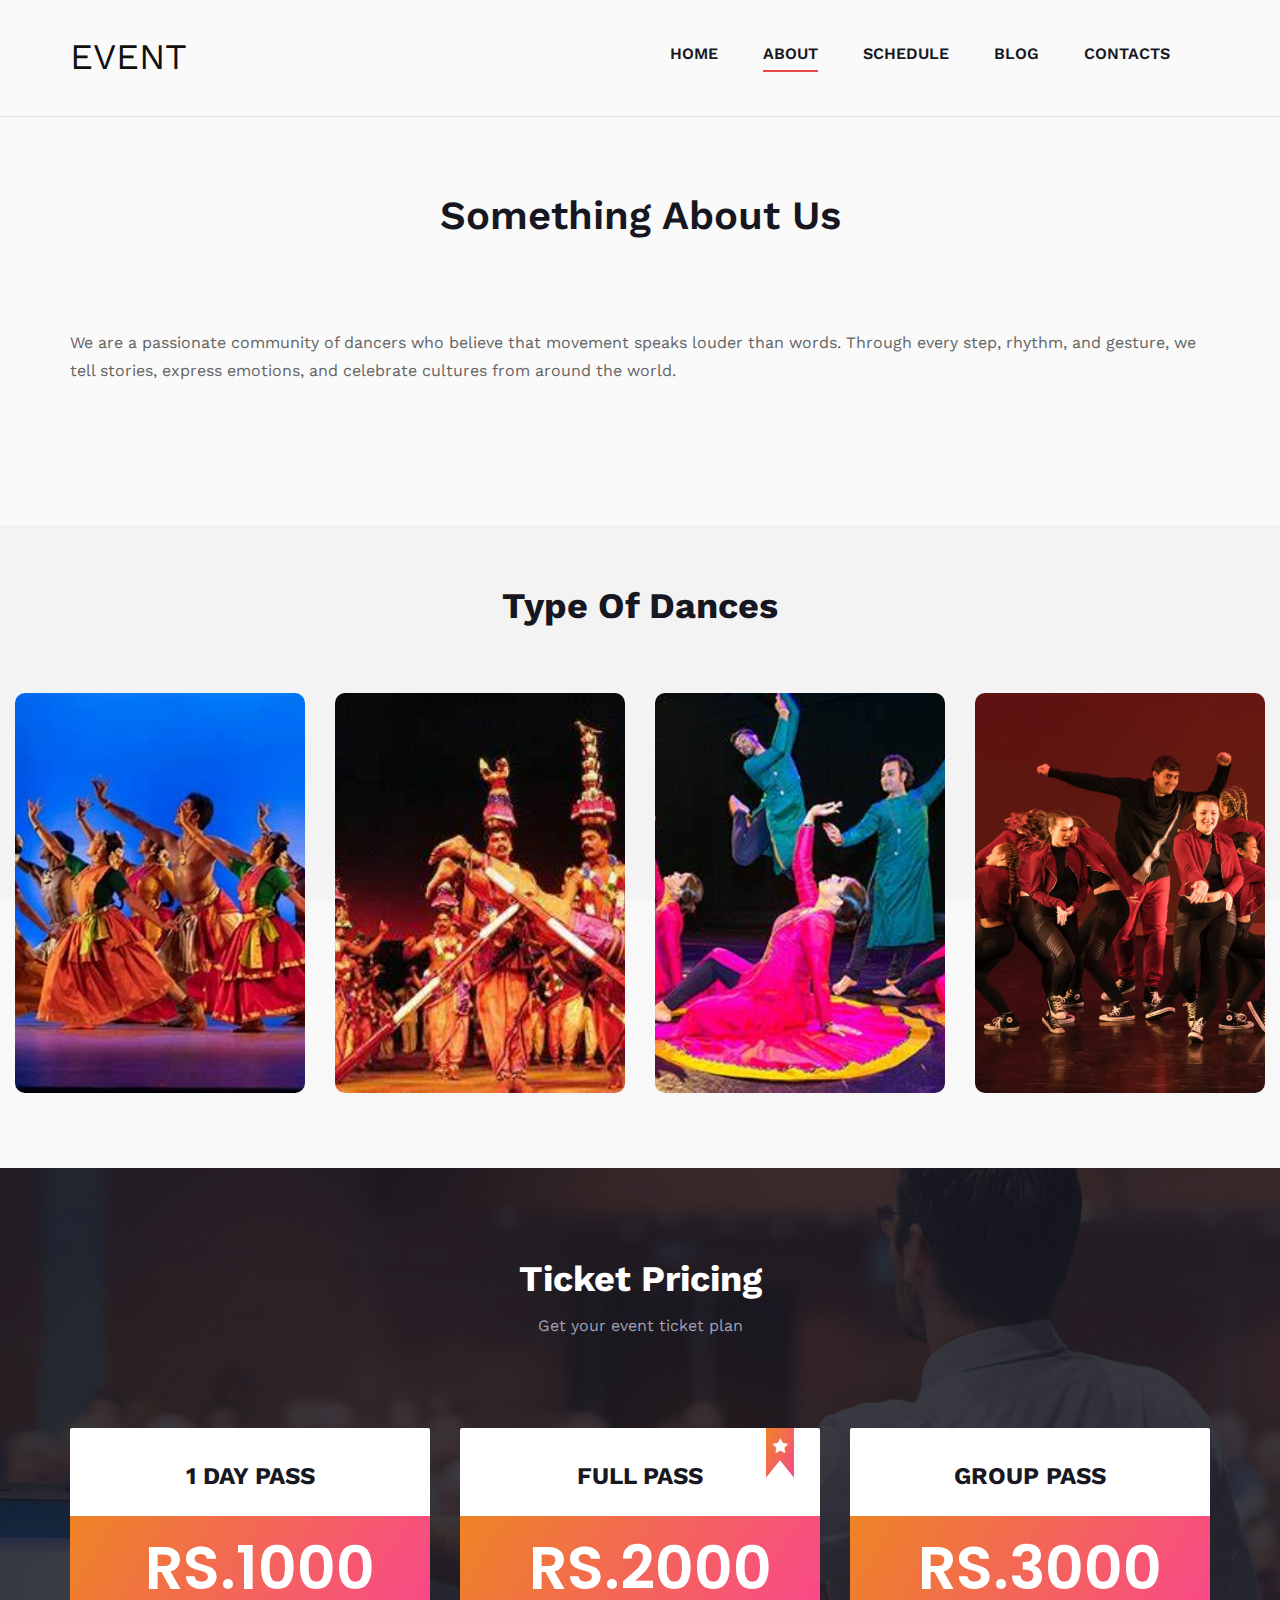
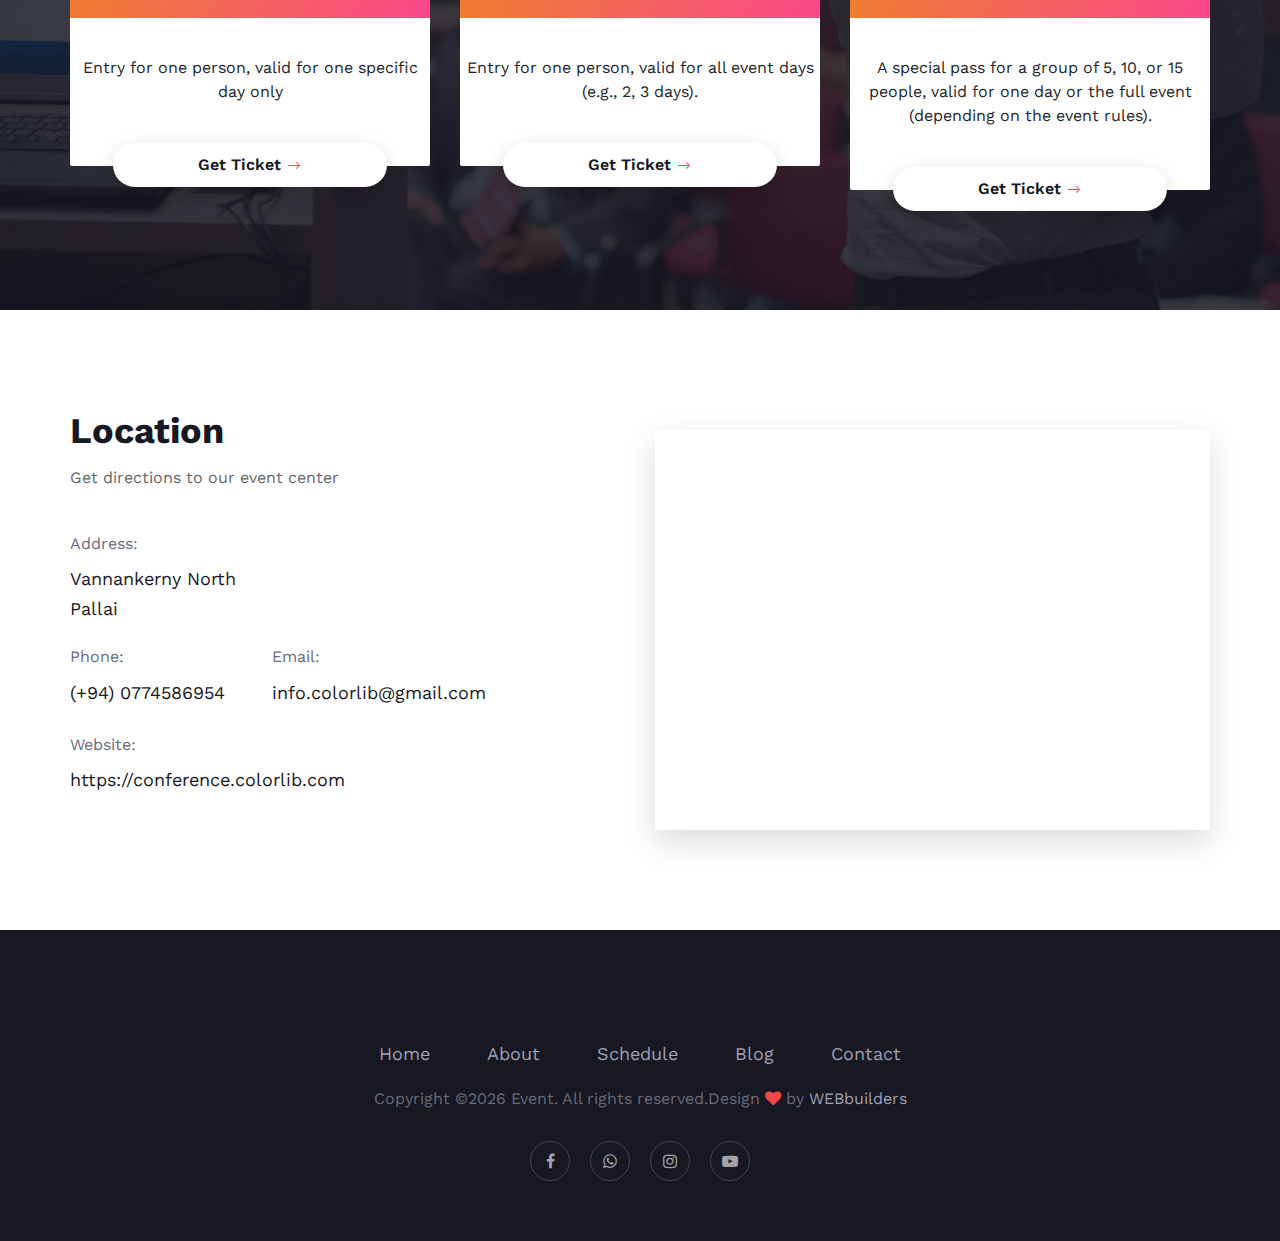
<file: about-us.html>
<!DOCTYPE html>
<html lang="zxx">

<head>
    <meta charset="UTF-8">
    <meta name="description" content="Manup Template">
    <meta name="keywords" content="Manup, unica, creative, html">
    <meta name="viewport" content="width=device-width, initial-scale=1.0">
    <meta http-equiv="X-UA-Compatible" content="ie=edge">
    <title></title>

    <!-- Google Font -->
    <link href="https://fonts.googleapis.com/css?family=Work+Sans:400,500,600,700,800,900&display=swap" rel="stylesheet">
     <link href="https://fonts.googleapis.com/css?family=Poppins:400,500,600,700&display=swap" rel="stylesheet">
<link href="img/event.png" rel="icon">


    <!-- Css Styles -->
    <link rel="stylesheet" href="css/bootstrap.min.css" type="text/css">
    <link rel="stylesheet" href="css/font-awesome.min.css" type="text/css">
    <link rel="stylesheet" href="css/elegant-icons.css" type="text/css">
    <link rel="stylesheet" href="css/owl.carousel.min.css" type="text/css">
    <link rel="stylesheet" href="css/magnific-popup.css" type="text/css">
    <link rel="stylesheet" href="css/slicknav.min.css" type="text/css">
    <link rel="stylesheet" href="css/style.css" type="text/css">
</head>

<body>
    <!-- Page Preloder -->
    <div id="preloder">
        <div class="loader"></div>
    </div>

    <!-- Header Section Begin -->
    <header class="header-section header-normal">
        <div class="container">
            <div class="logo">
                <a href="./indexabout-us.html">
                  <H2>EVENT</H2> 
                </a>
            </div>
            <div class="nav-menu">
                <nav class="mainmenu mobile-menu">
                    <ul>
                        <li><a href="./index.html">Home</a></li>
                        <li class="active"><a href="./about-us.html">About</a></li>
                    
                        <li><a href="./schedule.html">Schedule</a></li>
                        <li><a href="./blog.html">Blog</a></li>
                        <li><a href="./contact.html">Contacts</a></li>
                    </ul>
                </nav>
            </div>
            <div id="mobile-menu-wrap"></div>
        </div>
    </header>
    <!-- Header End -->

    <!-- Breadcrumb Section Begin -->
    <section class="breadcrumb-section">
        <div class="container">
            <div class="row">
                <div class="col-lg-12">
                    <div class="breadcrumb-text">
                       <h2>Something About Us</h2>
                      
                    </div>
                </div>
            </div>
        </div>
    </section>
    <!-- Breadcrumb Section End -->

    <!-- About Section Begin -->
    <section class="about-section spad">
        <div class="container">
            <div class="row">
                <div class="col-lg-12">
                    <div class="section-title">
                        <p>We are a passionate community of dancers who believe that movement speaks louder than words. Through every step, rhythm, and gesture, we tell stories, express emotions, and celebrate cultures from around the world.</p>
                    </div>
                </div>
            </div>
         
        </div>
    </section>
    <!-- About Section End -->

   <!-- Team Member Section Begin -->
    <section class="team-member-section">
        <div class="container">
            <div class="row">
                <div class="col-lg-12">
                    <div class="section-title">
                        <h2>Type Of Dances</h2>
                    </div>
                </div>
            </div>
        </div>
        <div class="member-item set-bg" data-setbg="img/8.jpg">
            <div class="mi-social">
                 <div class="mi-social-inner bg-gradient">
                    <a href="#"><i class="fa fa-facebook"></i></a>
                    <a href="#"><i class="fa fa-instagram"></i></a>
                    <a href="#"><i class="fa fa-whatsapp"></i></a>
                    <a href="#"><i class="fa fa-youtube"></i></a>
                </div>
            </div>
            <div class="mi-text">
                <h5>Classical dance</h5>
               
            </div>
        </div>
        <div class="member-item set-bg" data-setbg="img/5.jpg">
            <div class="mi-social">
                <div class="mi-social-inner bg-gradient">
                    <a href="#"><i class="fa fa-facebook"></i></a>
                    <a href="#"><i class="fa fa-instagram"></i></a>
                    <a href="#"><i class="fa fa-whatsapp"></i></a>
                    <a href="#"><i class="fa fa-youtube"></i></a>
                </div>
            </div>
            <div class="mi-text">
                <h5>Folk dance</h5>
               
            </div>
        </div>
        <div class="member-item set-bg" data-setbg="img/6.jpg">
            <div class="mi-social">
                 <div class="mi-social-inner bg-gradient">
                    <a href="#"><i class="fa fa-facebook"></i></a>
                    <a href="#"><i class="fa fa-instagram"></i></a>
                    <a href="#"><i class="fa fa-whatsapp"></i></a>
                    <a href="#"><i class="fa fa-youtube"></i></a>
                </div>
            </div>
            <div class="mi-text">
                <h5>Western dance</h5>
               
            </div>
        </div>
        <div class="member-item set-bg" data-setbg="img/7.jpg">
            <div class="mi-social">
                 <div class="mi-social-inner bg-gradient">
                    <a href="#"><i class="fa fa-facebook"></i></a>
                    <a href="#"><i class="fa fa-instagram"></i></a>
                    <a href="#"><i class="fa fa-whatsapp"></i></a>
                    <a href="#"><i class="fa fa-youtube"></i></a>
                </div>
            </div>
            <div class="mi-text">
                <h5>Freestyle dance</h5>
              
            </div>
        </div>
        </section>
        <style>
            /* Team Member Section Style */
.team-member-section {
    padding: 60px 0;
    background-color: #f8f8f8;
}

.section-title {
    text-align: center;
    margin-bottom: 50px;
}

.section-title h2 {
    font-size: 36px;
    font-weight: 700;
    margin-bottom: 10px;
}

.section-title p {
    font-size: 16px;
    color: #666;
}

.member-item {
    position: relative;
    width: 100%;
    height: 400px;
    background-size: cover;
    background-position: center;
    border-radius: 10px;
    overflow: hidden;
    margin: 15px;
    transition: transform 0.3s ease;
}

.member-item:hover {
    transform: translateY(-10px);
}

.mi-social {
    position: absolute;
    top: 20px;
    right: 20px;
}

.mi-social-inner {
    display: flex;
    flex-direction: column;
    background: rgba(0, 0, 0, 0.5);
    border-radius: 8px;
    padding: 8px;
}

.mi-social-inner a {
    color: #fff;
    font-size: 16px;
    margin: 5px 0;
    transition: color 0.3s ease;
}

.mi-social-inner a:hover {
    color: #ffd700;
}

.mi-text {
    position: absolute;
    bottom: 20px;
    left: 20px;
    color: #fff;
    background-color: rgba(0, 0, 0, 0.5);
    padding: 10px 15px;
    border-radius: 6px;
}

.mi-text h5 {
    margin: 0;
    font-size: 20px;
    font-weight: 600;
}

.mi-text span {
    font-size: 14px;
    color: #ddd;
}

/* Responsive Grid */
@media (min-width: 768px) {
    .team-member-section .member-item {
        width: calc(50% - 30px);
        float: left;
    }
}

@media (min-width: 992px) {
    .team-member-section .member-item {
        width: calc(25% - 30px);
    }
}

        </style>
    <!-- Team Member Section End -->


  

    <!-- Pricing Section Begin -->
    <section class="pricing-section set-bg spad" data-setbg="img/pricing-bg.jpg">
        <div class="container">
            <div class="row">
                <div class="col-lg-12">
                    <div class="section-title">
                        <h2>Ticket Pricing</h2>
                        <p>Get your event ticket plan</p>
                    </div>
                </div>
            </div>
            <div class="row justify-content-center">
                <div class="col-lg-4 col-md-8">
                    <div class="price-item">
                        <h4>1 Day Pass</h4>
                        <div class="pi-price">
                            <h2>RS.1000</h2>
                        </div>
                        <ul>
                            Entry for one person, valid for one specific day only
                        </ul>
                        <a href="#" class="price-btn">Get Ticket <span class="arrow_right"></span></a>
                    </div>
                </div>
                <div class="col-lg-4 col-md-8">
                    <div class="price-item top-rated">
                        <div class="tr-tag">
                            <i class="fa fa-star"></i>
                        </div>
                        <h4>Full Pass</h4>
                        <div class="pi-price">
                            <h2>RS.2000</h2>
                        </div>
                        <ul>
                            Entry for one person, valid for all event days (e.g., 2, 3 days).
                        </ul>
                        <a href="#" class="price-btn">Get Ticket <span class="arrow_right"></span></a>
                    </div>
                </div>
                <div class="col-lg-4 col-md-8">
                    <div class="price-item">
                        <h4>Group Pass</h4>
                        <div class="pi-price">
                            <h2>RS.3000</h2>
                        </div>
                        <ul>
                            A special pass for a group of 5, 10, or 15 people, valid for one day or the full event (depending on the event rules).
                        </ul>
                        <a href="#" class="price-btn">Get Ticket <span class="arrow_right"></span></a>
                    </div>
                </div>
            </div>
        </div>
    </section>
    <!-- Pricing Section End -->

   
 

     <!-- Contact Section Begin -->
    <section class="contact-section spad">
        <div class="container">
            <div class="row">
                <div class="col-lg-6">
                    <div class="section-title">
                        <h2>Location</h2>
                        <p>Get directions to our event center</p>
                    </div>
                    <div class="cs-text">
                        <div class="ct-address">
                            <span>Address:</span>
                            <p>Vannankerny North <br/>Pallai</p>
                        </div>
                        <ul>
                            <li>
                                <span>Phone:</span>
                                (+94) 0774586954
                            </li>
                            <li>
                                <span>Email:</span>
                                info.colorlib@gmail.com
                            </li>
                        </ul>
                        <div class="ct-links">
                            <span>Website:</span>
                            <p>https://conference.colorlib.com</p>
                        </div>
                    </div>
                </div>
                <div class="col-lg-6">
                    <div class="cs-map">
                        <iframe
                            src="https://www.google.com/maps/embed?pb=!1m18!1m12!1m3!1d52901.38789495531!2d-118.19465514866786!3d34.03523211493029!2m3!1f0!2f0!3f0!3m2!1i1024!2i768!4f13.1!3m3!1m2!1s0x80c2cf71ad83ff9f%3A0x518b28657f4543b7!2sEast%20Los%20Angeles%2C%20CA%2C%20USA!5e0!3m2!1sen!2sbd!4v1579763856144!5m2!1sen!2sbd"
                            height="400" style="border:0;" allowfullscreen=""></iframe>
                    </div>
                </div>
            </div>
        </div>
    </section>
    <!-- Contact Section End -->

    <!-- Footer Section Begin -->
    <footer class="footer-section">
        <div class="container">
            
          
            <div class="row">
                <div class="col-lg-12">
                    <div class="footer-text">
                       
                         <ul>
                            <li><a href="index.html">Home</a></li>
                            <li><a href="about-us.html">About</a></li>
                            <li><a href="schedule.html">Schedule</a></li>
                            <li><a href="blog.html">Blog</a></li>
                            <li><a href="contact.html">Contact</a></li>
                        </ul>
                        <div class="copyright-text"><p><!-- Link back to Colorlib can't be removed. Template is licensed under CC BY 3.0. -->
  Copyright &copy;<script>document.write(new Date().getFullYear());</script>  Event. All rights reserved.Design <i class="fa fa-heart" aria-hidden="true"></i> by <a href="https://colorlib.com" target="_blank">WEBbuilders</a>
  <!-- Link back to Colorlib can't be removed. Template is licensed under CC BY 3.0. --></p></div>
                        <div class="ft-social">
                            <a href="#"><i class="fa fa-facebook"></i></a>
                            <a href="#"><i class="fa fa-whatsapp"></i></a>
                          
                            <a href="#"><i class="fa fa-instagram"></i></a>
                            <a href="#"><i class="fa fa-youtube-play"></i></a>
                        </div>
                    </div>
                </div>
            </div>
        </div>
    </footer>
    <!-- Footer Section End -->

    <!-- Js Plugins -->
    <script src="js/jquery-3.3.1.min.js"></script>
    <script src="js/bootstrap.min.js"></script>
    <script src="js/jquery.magnific-popup.min.js"></script>
    <script src="js/jquery.countdown.min.js"></script>
    <script src="js/jquery.slicknav.js"></script>
    <script src="js/owl.carousel.min.js"></script>
    <script src="js/main.js"></script>
</body>

</html>
</file>
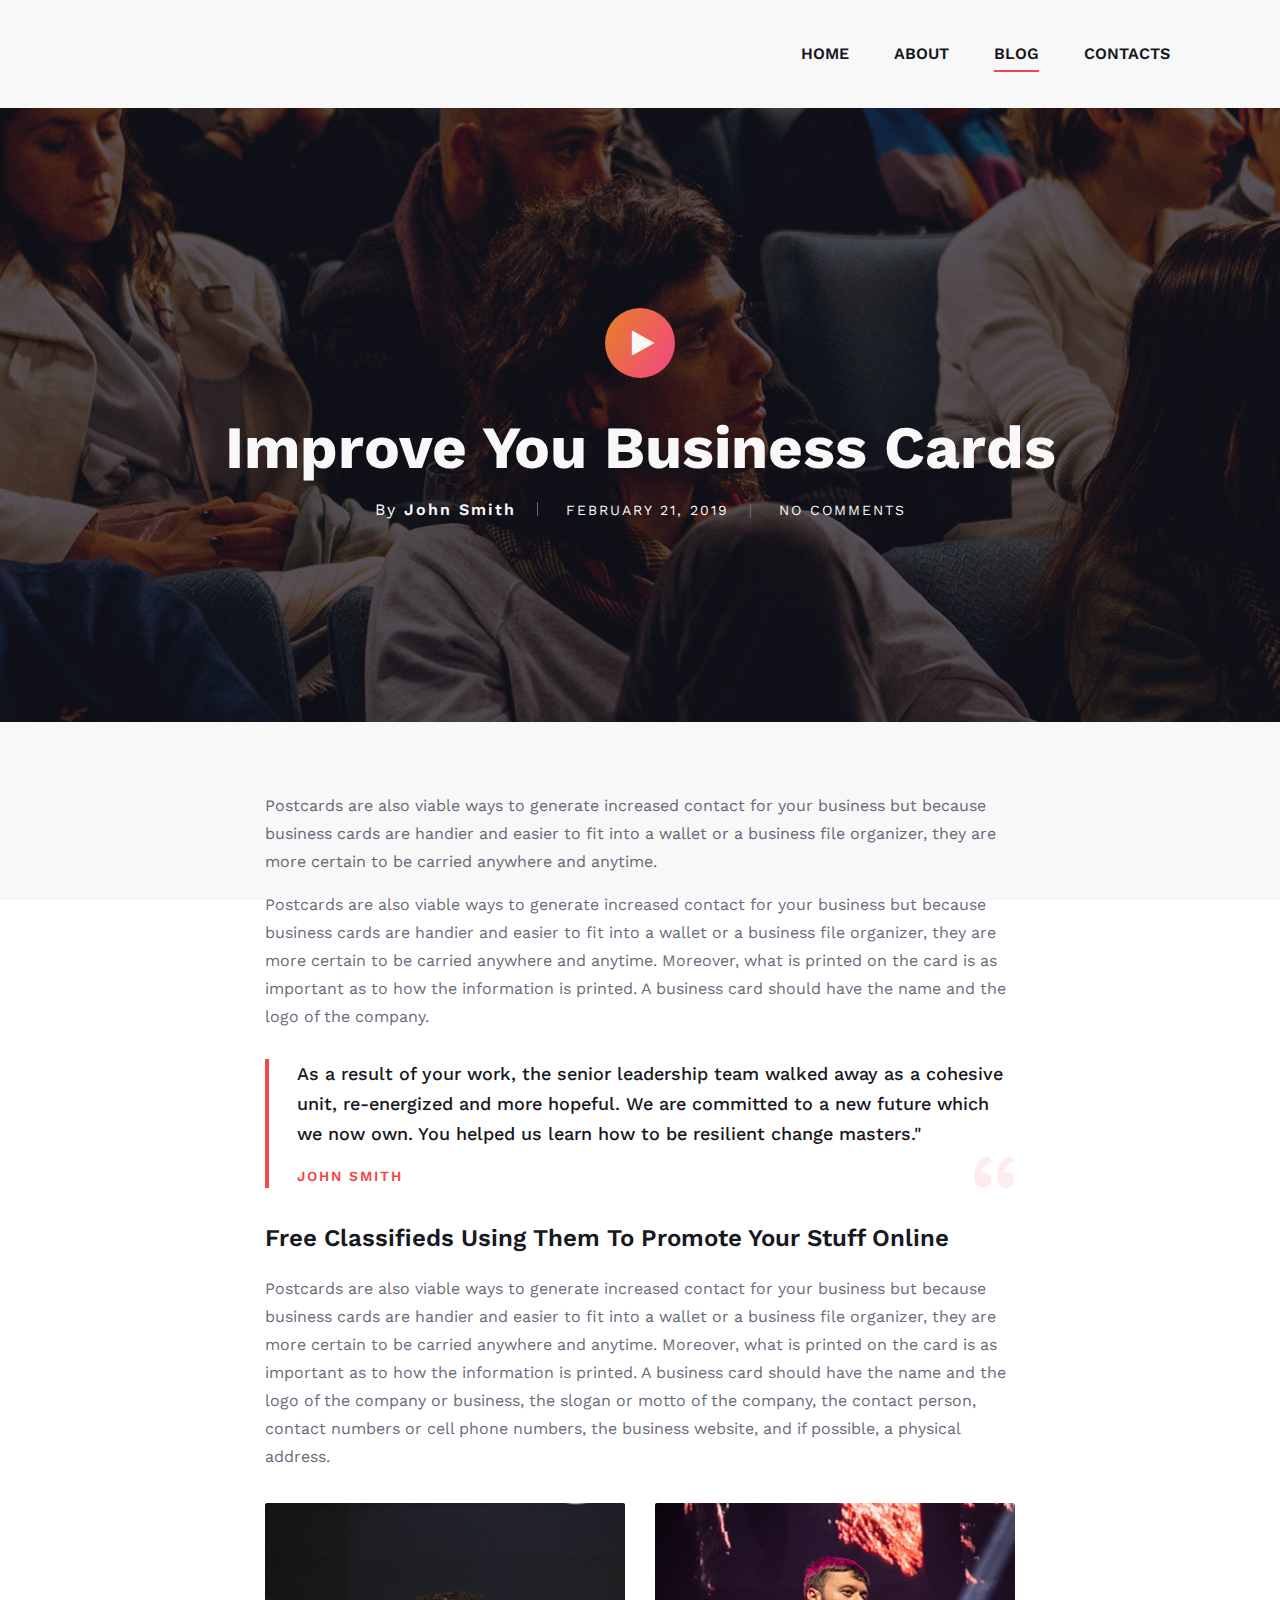
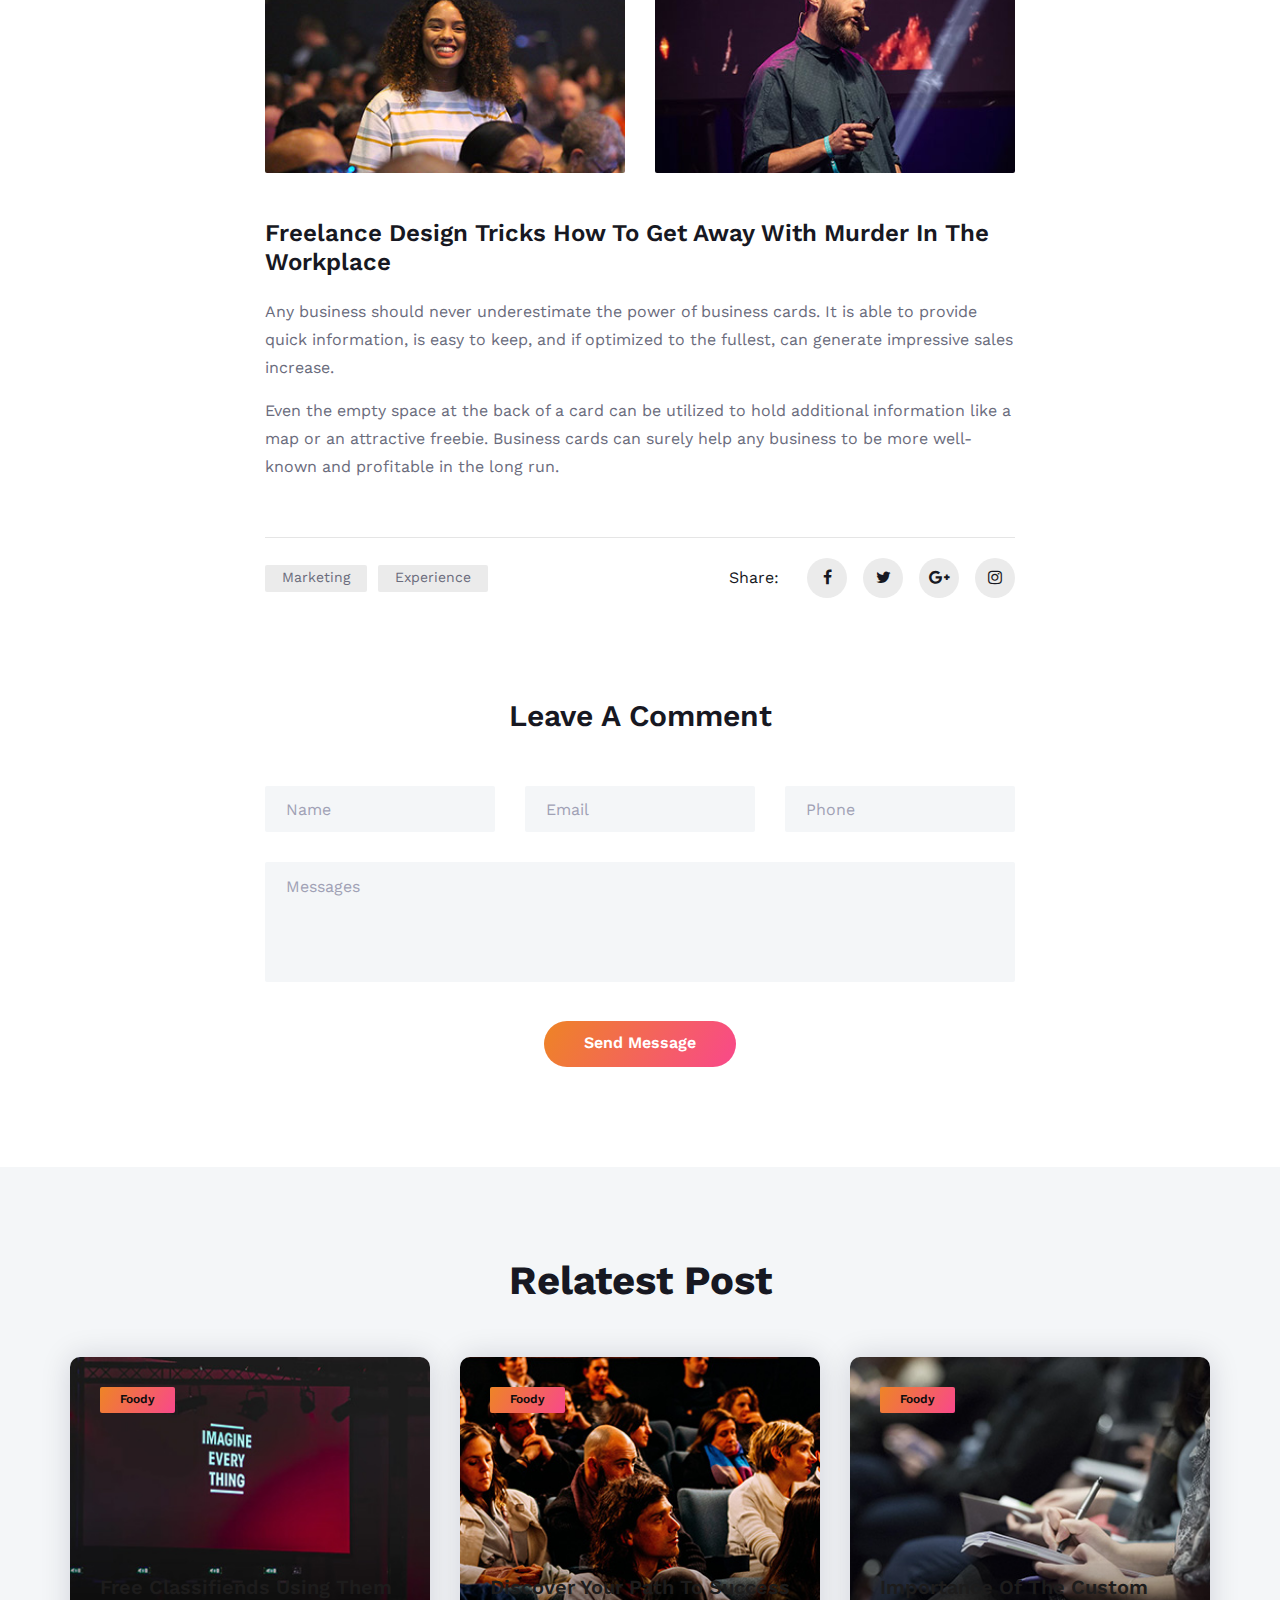
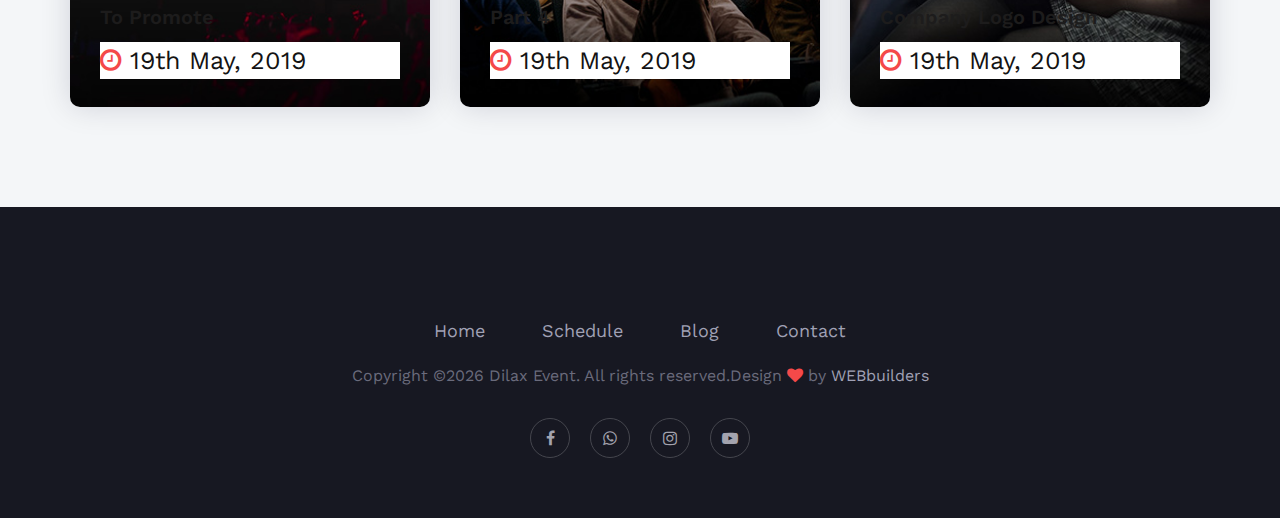
<file: blog-details.html>
<!DOCTYPE html>
<html lang="zxx">

<head>
    <meta charset="UTF-8">
    <meta name="description" content="Manup Template">
    <meta name="keywords" content="Manup, unica, creative, html">
    <meta name="viewport" content="width=device-width, initial-scale=1.0">
    <meta http-equiv="X-UA-Compatible" content="ie=edge">
    <title>Manup | Template</title>

    <!-- Google Font -->
    <link href="https://fonts.googleapis.com/css?family=Work+Sans:400,500,600,700,800,900&display=swap"
        rel="stylesheet">
    <link href="https://fonts.googleapis.com/css?family=Poppins:400,500,600,700&display=swap" rel="stylesheet">


    <!-- Css Styles -->
    <link rel="stylesheet" href="css/bootstrap.min.css" type="text/css">
    <link rel="stylesheet" href="css/font-awesome.min.css" type="text/css">
    <link rel="stylesheet" href="css/elegant-icons.css" type="text/css">
    <link rel="stylesheet" href="css/owl.carousel.min.css" type="text/css">
    <link rel="stylesheet" href="css/magnific-popup.css" type="text/css">
    <link rel="stylesheet" href="css/slicknav.min.css" type="text/css">
    <link rel="stylesheet" href="css/style.css" type="text/css">
</head>

<body>
    <!-- Page Preloder -->
    <div id="preloder">
        <div class="loader"></div>
    </div>

    <!-- Header Section Begin -->
    <header class="header-section">
        <div class="container">
          
            <div class="nav-menu">
                <nav class="mainmenu mobile-menu">
                    <ul>
                        <li><a href="./index.html">Home</a></li>
                        <li><a href="./about-us.html">About</a></li>
                       
                        <li class="active"><a href="./blog.html">Blog</a></li>
                        <li><a href="./contact.html">Contacts</a></li>
                    </ul>
                </nav>
               
            </div>
            <div id="mobile-menu-wrap"></div>
        </div>
    </header>
    <!-- Header End -->

    <!-- Blog Details Hero Section Begin -->
    <section class="blog-hero-section set-bg" data-setbg="img/blog/blog-details/blog-details-hero.jpg">
        <div class="container">
            <div class="row">
                <div class="col-lg-12">
                    <div class="bh-text">
                        <a href="https://www.youtube.com/watch?v=EzKkl64rRbM" class="play-btn video-popup"><i
                                class="fa fa-play"></i></a>
                        <h2>Improve You Business Cards</h2>
                        <ul>
                            <li><span>By <strong>John Smith</strong></span></li>
                            <li>February 21, 2019</li>
                            <li>No Comments</li>
                        </ul>
                    </div>
                </div>
            </div>
        </div>
    </section>
    <!-- Blog Details Hero Section End -->

    <!-- Blog Details Section Begin -->
    <section class="blog-details-section">
        <div class="container">
            <div class="row">
                <div class="col-lg-8 m-auto">
                    <div class="bd-text">
                        <div class="bd-title">
                            <p>Postcards are also viable ways to generate increased contact for your business but
                                because business cards are handier and easier to fit into a wallet or a business file
                                organizer, they are more certain to be carried anywhere and anytime.</p>
                            <p>Postcards are also viable ways to generate increased contact for your business but
                                because business cards are handier and easier to fit into a wallet or a business file
                                organizer, they are more certain to be carried anywhere and anytime. Moreover, what is
                                printed on the card is as important as to how the information is printed. A business
                                card should have the name and the logo of the company.</p>
                        </div>
                        <div class="bd-quote">
                            <p>As a result of your work, the senior leadership team walked away as a cohesive unit,
                                re-energized and more hopeful. We are committed to a new future which we now own. You
                                helped us learn how to be resilient change masters."</p>
                            <span>John Smith</span>
                            <img src="img/quote-left.png" alt="">
                        </div>
                        <div class="bd-more-text">
                            <h4>Free Classifieds Using Them To Promote Your Stuff Online</h4>
                            <p>Postcards are also viable ways to generate increased contact for your business but
                                because business cards are handier and easier to fit into a wallet or a business file
                                organizer, they are more certain to be carried anywhere and anytime. Moreover, what is
                                printed on the card is as important as to how the information is printed. A business
                                card should have the name and the logo of the company or business, the slogan or motto
                                of the company, the contact person, contact numbers or cell phone numbers, the business
                                website, and if possible, a physical address.</p>
                        </div>
                        <div class="bd-more-pic">
                            <div class="row">
                                <div class="col-md-6">
                                    <img src="img/blog/blog-details/blog-more-1.jpg" alt="">
                                </div>
                                <div class="col-md-6">
                                    <img src="img/blog/blog-details/blog-more-2.jpg" alt="">
                                </div>
                            </div>
                        </div>
                        <div class="bd-more-text second-text">
                            <h4>Freelance Design Tricks How To Get Away With Murder In The Workplace</h4>
                            <p>Any business should never underestimate the power of business cards. It is able to
                                provide quick information, is easy to keep, and if optimized to the fullest, can
                                generate impressive sales increase.</p>
                            <p>Even the empty space at the back of a card can be utilized to hold additional information
                                like a map or an attractive freebie. Business cards can surely help any business to be
                                more well-known and profitable in the long run.</p>
                        </div>
                        <div class="bd-tag-share">
                            <div class="tag">
                                <a href="#">Marketing</a>
                                <a href="#">Experience</a>
                            </div>
                            <div class="s-share">
                                <span>Share:</span>
                                <a href="#"><i class="fa fa-facebook"></i></a>
                                <a href="#"><i class="fa fa-twitter"></i></a>
                                <a href="#"><i class="fa fa-google-plus"></i></a>
                                <a href="#"><i class="fa fa-instagram"></i></a>
                            </div>
                        </div>
                    </div>
                </div>
            </div>
        </div>
    </section>
    <!-- Blog Details Section End -->

    <!-- Comment Form Section Begin -->
    <div class="comment-section spad">
        <div class="container">
            <div class="row">
                <div class="col-lg-12">
                    <div class="section-title">
                        <h3>Leave A Comment</h3>
                    </div>
                </div>
            </div>
            <div class="row">
                <div class="col-lg-8 m-auto">
                    <form action="#" class="comment-form">
                        <div class="row">
                            <div class="col-lg-4">
                                <input type="text" placeholder="Name">
                            </div>
                            <div class="col-lg-4">
                                <input type="text" placeholder="Email">
                            </div>
                            <div class="col-lg-4">
                                <input type="text" placeholder="Phone">
                            </div>
                            <div class="col-lg-12 text-center">
                                <textarea placeholder="Messages"></textarea>
                                <button type="submit" class="site-btn">Send Message</button>
                            </div>
                        </div>
                    </form>
                </div>
            </div>
        </div>
    </div>
    <!-- Comment Form Section End -->

    <!-- Related Post Section Begin -->
    <section class="related-post-section spad">
        <div class="container">
            <div class="row">
                <div class="col-lg-12">
                    <div class="section-title">
                        <h2>Relatest Post</h2>
                    </div>
                </div>
            </div>
            <div class="row">
                <div class="col-md-4">
                    <div class="blog-item set-bg" data-setbg="img/related-post/related-post-1.jpg">
                        <div class="bi-tag bg-gradient">Foody</div>
                        <div class="bi-text">
                            <h5><a href="#">Free Classifiends Using Them To Promote</a></h5>
                            <span><i class="fa fa-clock-o"></i> 19th May, 2019</span>
                        </div>
                    </div>
                </div>
                <div class="col-md-4">
                    <div class="blog-item set-bg" data-setbg="img/related-post/related-post-2.jpg">
                        <div class="bi-tag bg-gradient">Foody</div>
                        <div class="bi-text">
                            <h5><a href="#">Discover Your Path To Success Part 4</a></h5>
                            <span><i class="fa fa-clock-o"></i> 19th May, 2019</span>
                        </div>
                    </div>
                </div>
                <div class="col-md-4">
                    <div class="blog-item set-bg" data-setbg="img/related-post/related-post-3.jpg">
                        <div class="bi-tag bg-gradient">Foody</div>
                        <div class="bi-text">
                            <h5><a href="#">Importance Of The Custom Company Logo Design</a></h5>
                            <span><i class="fa fa-clock-o"></i> 19th May, 2019</span>
                        </div>
                    </div>
                </div>
            </div>
        </div>
    </section>
    <!-- Related Post Section End -->

    

    <!-- Footer Section Begin -->
    <footer class="footer-section">
        <div class="container">
            
          
            <div class="row">
                <div class="col-lg-12">
                    <div class="footer-text">
                       
                         <ul>
                            <li><a href="index.html">Home</a></li>
                            <li><a href="schedule.html">Schedule</a></li>
                            <li><a href="blog.html">Blog</a></li>
                            <li><a href="contact.html">Contact</a></li>
                        </ul>
                        <div class="copyright-text"><p><!-- Link back to Colorlib can't be removed. Template is licensed under CC BY 3.0. -->
  Copyright &copy;<script>document.write(new Date().getFullYear());</script>  Dilax Event. All rights reserved.Design <i class="fa fa-heart" aria-hidden="true"></i> by <a href="https://colorlib.com" target="_blank">WEBbuilders</a>
  <!-- Link back to Colorlib can't be removed. Template is licensed under CC BY 3.0. --></p></div>
                        <div class="ft-social">
                            <a href="#"><i class="fa fa-facebook"></i></a>
                            <a href="#"><i class="fa fa-whatsapp"></i></a>
                          
                            <a href="#"><i class="fa fa-instagram"></i></a>
                            <a href="#"><i class="fa fa-youtube-play"></i></a>
                        </div>
                    </div>
                </div>
            </div>
        </div>
    </footer>
    <!-- Footer Section End -->

    <!-- Js Plugins -->
    <script src="js/jquery-3.3.1.min.js"></script>
    <script src="js/bootstrap.min.js"></script>
    <script src="js/jquery.magnific-popup.min.js"></script>
    <script src="js/jquery.countdown.min.js"></script>
    <script src="js/jquery.slicknav.js"></script>
    <script src="js/owl.carousel.min.js"></script>
    <script src="js/main.js"></script>
</body>

</html>
</file>
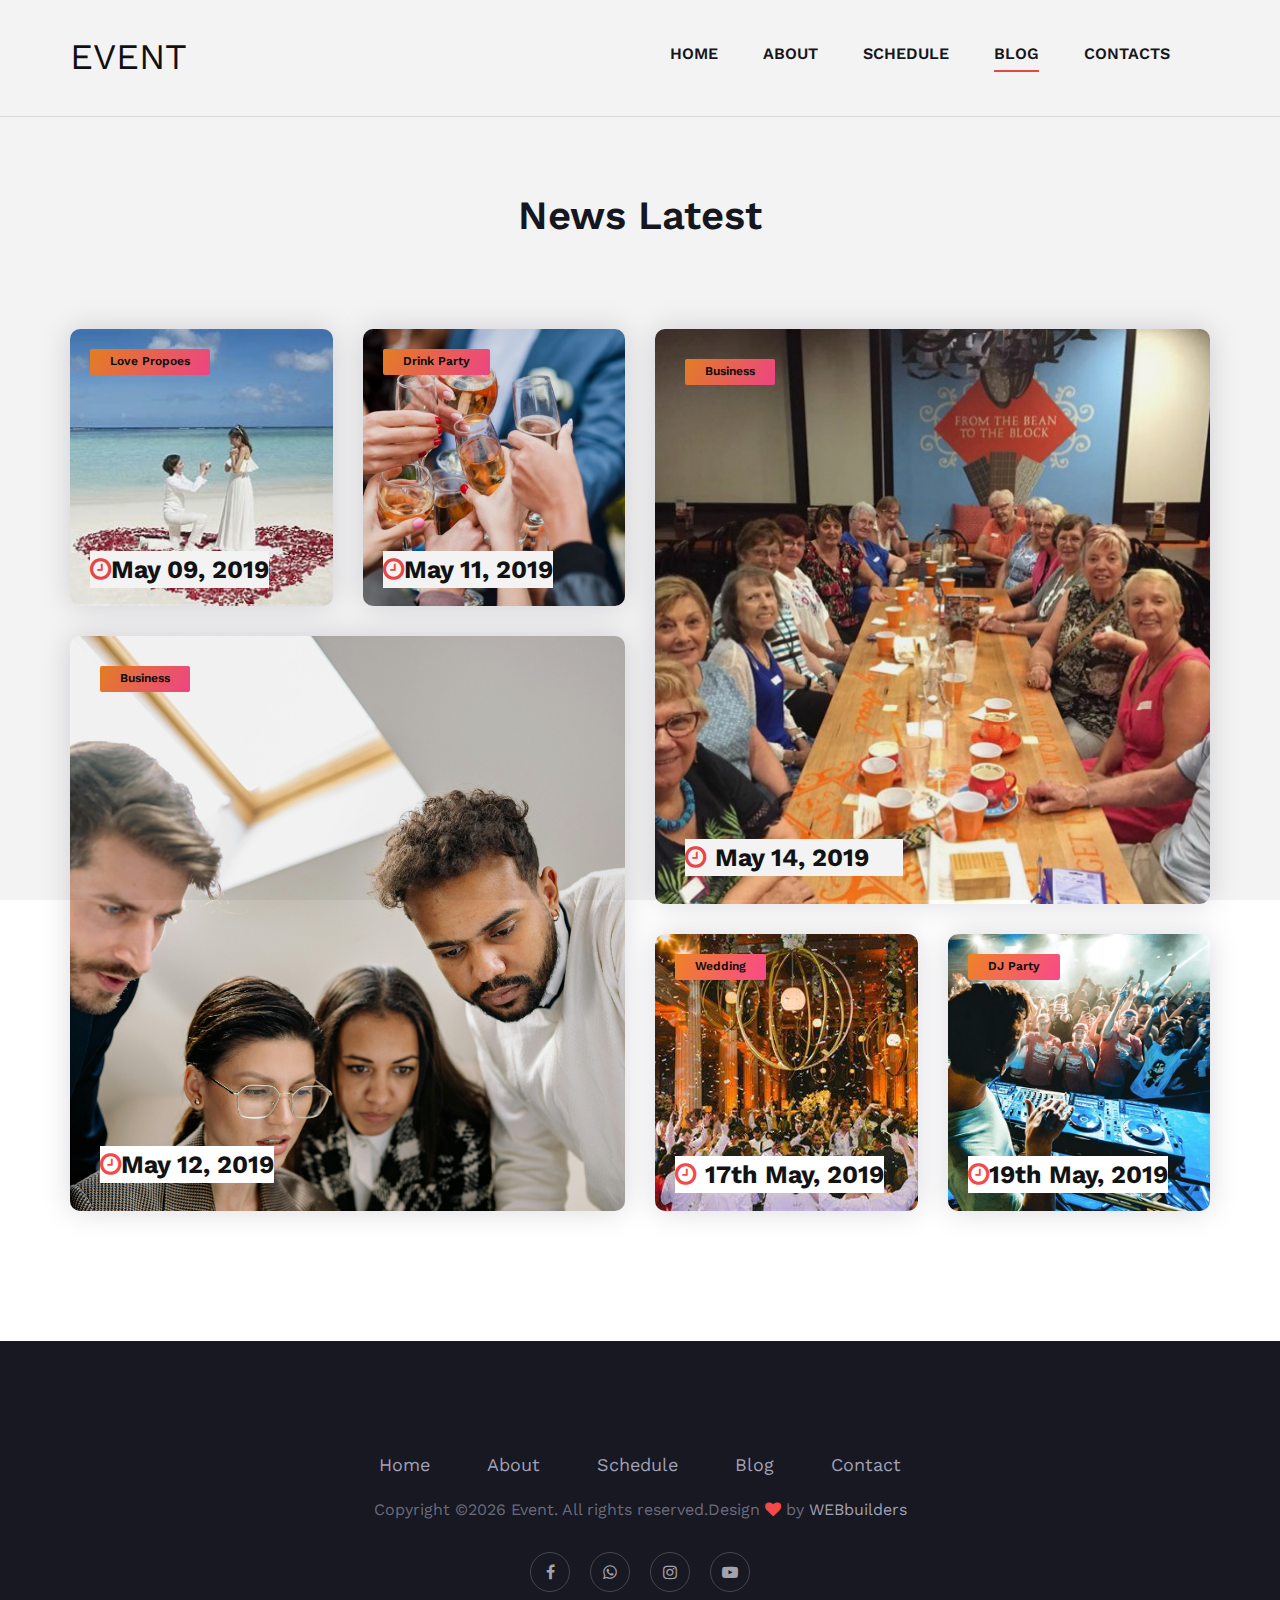
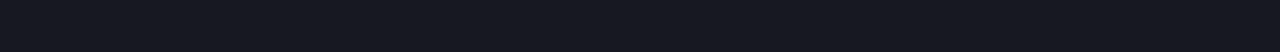
<file: blog.html>
<!DOCTYPE html>
<html lang="zxx">

<head>
    <meta charset="UTF-8">
    <meta name="description" content="Manup Template">
    <meta name="keywords" content="Manup, unica, creative, html">
    <meta name="viewport" content="width=device-width, initial-scale=1.0">
    <meta http-equiv="X-UA-Compatible" content="ie=edge">
    <title>blog</title>

    <!-- Google Font -->
    <link href="https://fonts.googleapis.com/css?family=Work+Sans:400,500,600,700,800,900&display=swap"
        rel="stylesheet">
     <link href="https://fonts.googleapis.com/css?family=Poppins:400,500,600,700&display=swap" rel="stylesheet">
<link href="img/event.png" rel="icon">


    <!-- Css Styles -->
    <link rel="stylesheet" href="css/bootstrap.min.css" type="text/css">
    <link rel="stylesheet" href="css/font-awesome.min.css" type="text/css">
    <link rel="stylesheet" href="css/elegant-icons.css" type="text/css">
    <link rel="stylesheet" href="css/owl.carousel.min.css" type="text/css">
    <link rel="stylesheet" href="css/magnific-popup.css" type="text/css">
    <link rel="stylesheet" href="css/slicknav.min.css" type="text/css">
    <link rel="stylesheet" href="css/style.css" type="text/css">
</head>

<body>
    <!-- Page Preloder -->
    <div id="preloder">
        <div class="loader"></div>
    </div>

    <!-- Header Section Begin -->
    <header class="header-section header-normal">
        <div class="container">
          <div class="logo">
                <a href="./blog.html">
                  <H2>EVENT</H2> 
                </a>
            </div>
            <div class="nav-menu">
                <nav class="mainmenu mobile-menu">
                    <ul>
                        <li><a href="./index.html">Home</a></li>
                        <li><a href="./about-us.html">About</a></li>
                       
                        <li><a href="./schedule.html">Schedule</a></li>
                        <li class="active"><a href="./blog.html">Blog</a></li>
                        <li><a href="./contact.html">Contacts</a></li>
                    </ul>
                </nav>
               
            </div>
            <div id="mobile-menu-wrap"></div>
        </div>
    </header>
    <!-- Header End -->

    <!-- Breadcrumb Section Begin -->
    <section class="breadcrumb-section">
        <div class="container">
            <div class="row">
                <div class="col-lg-12">
                    <div class="breadcrumb-text">
                        <h2>News Latest</h2>
                       
                    </div>
                </div>
            </div>
        </div>
    </section>
    <!-- Breadcrumb Section End -->

    <!-- Blog Section Begin -->
    <section class="blog-section spad">
        <div class="container">
            <div class="row">
                <div class="col-lg-6">
                    <div class="row">
                        <div class="col-md-6">
                            <div class="blog-item set-bg" data-setbg="img/blog/lv.jpg">
                                <div class="bi-tag bg-gradient">Love Propoes</div>
                                <div class="bi-text">
                                    <h5><a href="blog-details.html"></a></h5>
                                   <span><i class="fa fa-clock-o"></i><b>May 09, 2019</b></span>
                                </div>
                            </div>
                        </div>
                        <div class="col-md-6">
                            <div class="blog-item set-bg" data-setbg="img/blog/drink.jpg">
                                <div class="bi-tag bg-gradient">Drink Party</div>
                                <div class="bi-text">
                                    <h5><a href="./blog-details.html"></a></h5>
                                    <span><i class="fa fa-clock-o"></i><b>May 11, 2019</b></span>
                                </div>
                            </div>
                        </div>
                    </div>
                    <div class="blog-item set-bg large-item" data-setbg="img/blog/bissness.jpg">
                        <div class="bi-tag bg-gradient">Business</div>
                        <div class="bi-text">
                            <h3><a href="./blog-details.html"></a></h3>
                            <span><i class="fa fa-clock-o"></i><b>May 12, 2019</b> </span>
                        </div>
                    </div>
                 
                </div>
                <div class="col-lg-6">
                    <div class="blog-item set-bg large-item" data-setbg="img/blog/R.jpg">
                        <div class="bi-tag bg-gradient">Business</div>
                        <div class="bi-text tt">
                            <h3><a href="./blog-details.html"></a></h3>
                            <span><i class="fa fa-clock-o"></i> <b>May 14, 2019</b></span>
                        </div>
                    </div>
                    <div class="row">
                        <div class="col-md-6">
                            <div class="blog-item set-bg" data-setbg="img/blog/SS.jpg">
                                <div class="bi-tag bg-gradient">Wedding</div>
                                <div class="bi-text">
                                    <h5><a href="./blog-details.html"></a></h5>
                                    <span><i class="fa fa-clock-o"></i> <b>17th May, 2019</b></span>
                                </div>
                            </div>
                        </div>
                        <div class="col-md-6">
                            <div class="blog-item set-bg" data-setbg="img/blog/dj.jpg">
                                <div class="bi-tag bg-gradient">DJ Party</div>
                                <div class="bi-text ">
                                    <h5><a href="./blog-details.html"></a></h5>
                                    <span><i class="fa fa-clock-o"></i><b>19th May, 2019</b></span>
                                </div>
                            </div>
                        </div>
                    </div>
                   
                </div>
            </div>
           
        </div>
    </section>
    <!-- Blog Section End -->

    <!-- Footer Section Begin -->
    <footer class="footer-section">
        <div class="container">
            
          
            <div class="row">
                <div class="col-lg-12">
                    <div class="footer-text">
                       
                         <ul>
                            <li><a href="index.html">Home</a></li>
                            <li><a href="about-us.html">About</a></li>
                            <li><a href="schedule.html">Schedule</a></li>
                            <li><a href="blog.html">Blog</a></li>
                            <li><a href="contact.html">Contact</a></li>
                        </ul>
                        <div class="copyright-text"><p><!-- Link back to Colorlib can't be removed. Template is licensed under CC BY 3.0. -->
  Copyright &copy;<script>document.write(new Date().getFullYear());</script>  Event. All rights reserved.Design <i class="fa fa-heart" aria-hidden="true"></i> by <a href="https://colorlib.com" target="_blank">WEBbuilders</a>
  <!-- Link back to Colorlib can't be removed. Template is licensed under CC BY 3.0. --></p></div>
                        <div class="ft-social">
                            <a href="#"><i class="fa fa-facebook"></i></a>
                            <a href="#"><i class="fa fa-whatsapp"></i></a>
                          
                            <a href="#"><i class="fa fa-instagram"></i></a>
                            <a href="#"><i class="fa fa-youtube-play"></i></a>
                        </div>
                    </div>
                </div>
            </div>
        </div>
    </footer>
    <!-- Footer Section End -->

    <!-- Js Plugins -->
    <script src="js/jquery-3.3.1.min.js"></script>
    <script src="js/bootstrap.min.js"></script>
    <script src="js/jquery.magnific-popup.min.js"></script>
    <script src="js/jquery.countdown.min.js"></script>
    <script src="js/jquery.slicknav.js"></script>
    <script src="js/owl.carousel.min.js"></script>
    <script src="js/main.js"></script>
</body>

</html>
</file>
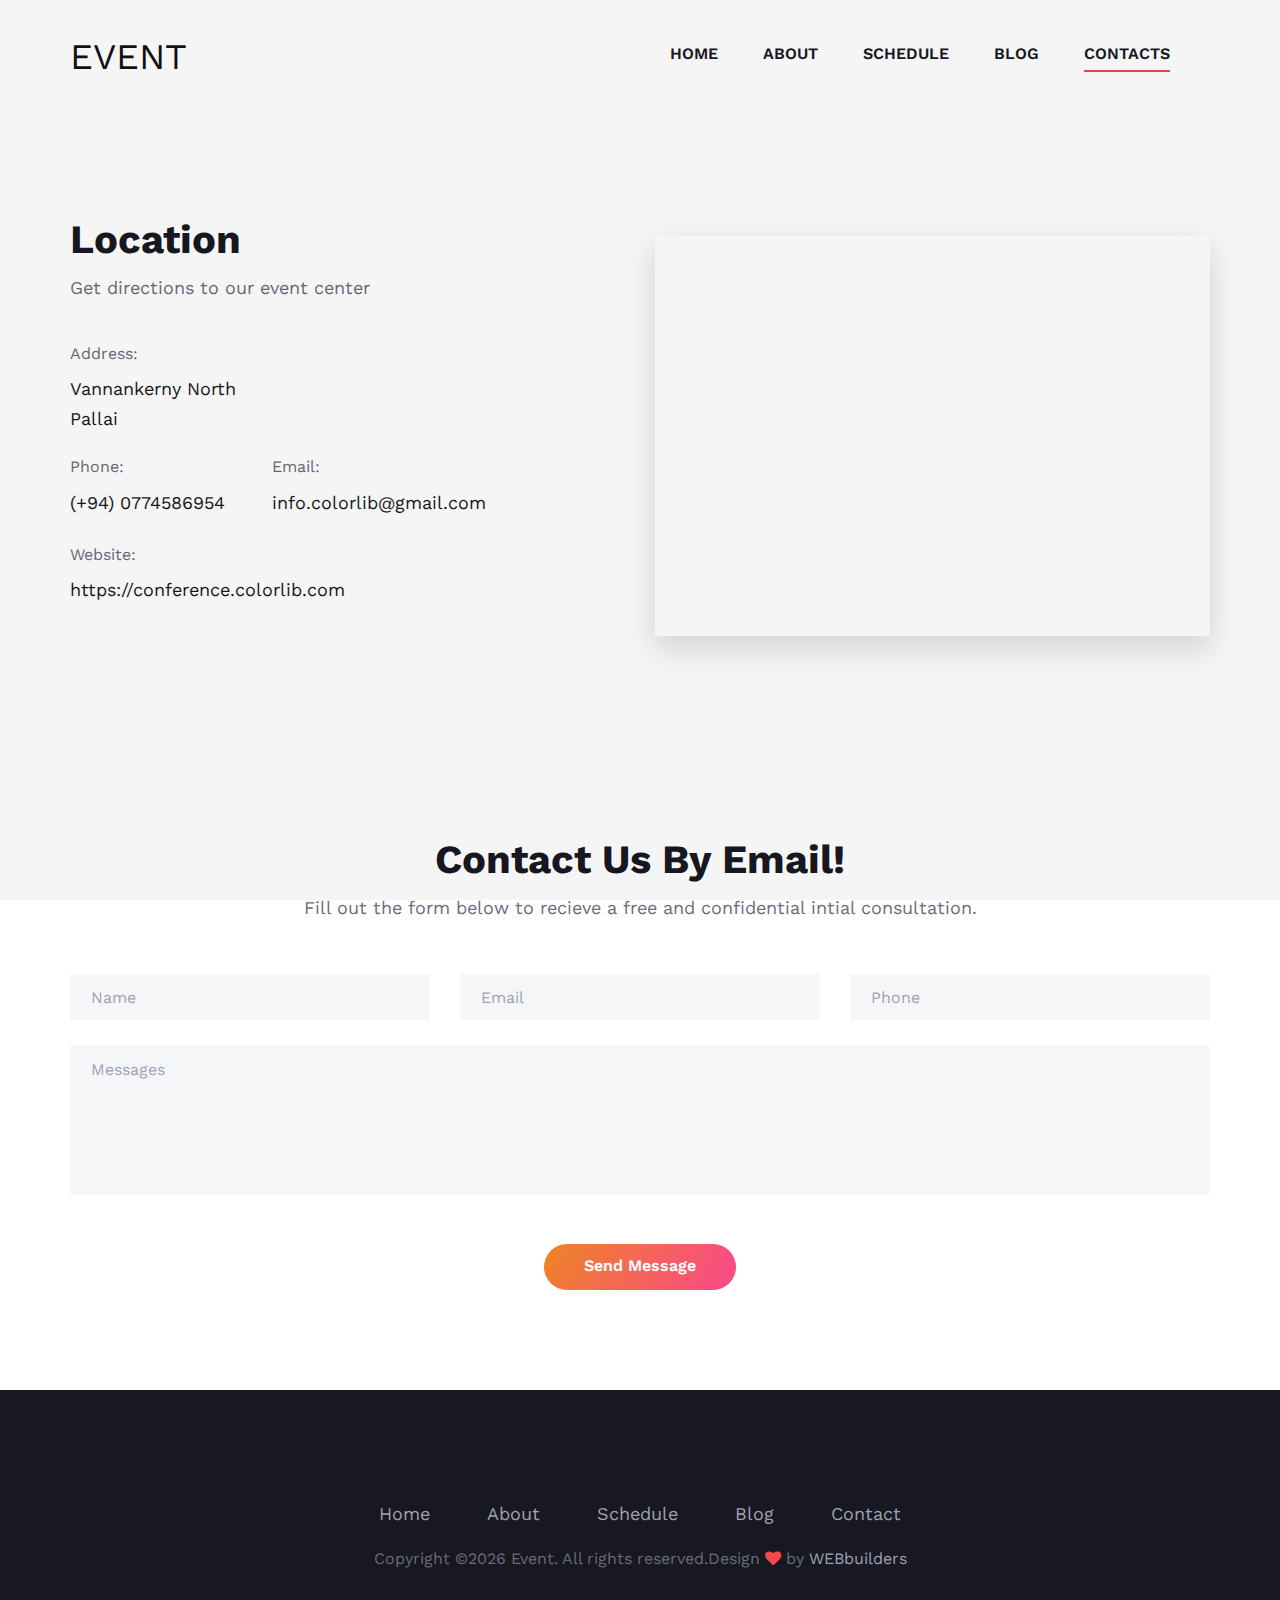
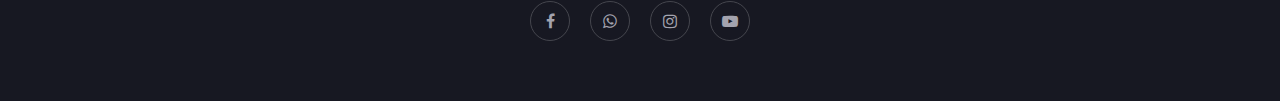
<file: contact.html>
<!DOCTYPE html>
<html lang="zxx">

<head>
    <meta charset="UTF-8">
    <meta name="description" content="Manup Template">
    <meta name="keywords" content="Manup, unica, creative, html">
    <meta name="viewport" content="width=device-width, initial-scale=1.0">
    <meta http-equiv="X-UA-Compatible" content="ie=edge">
    <title>Contact</title>

    <!-- Google Font -->
    <link href="https://fonts.googleapis.com/css?family=Work+Sans:400,500,600,700,800,900&display=swap"
        rel="stylesheet">
    <link href="https://fonts.googleapis.com/css?family=Poppins:400,500,600,700&display=swap" rel="stylesheet">
<link href="img/event.png" rel="icon">


    <!-- Css Styles -->
    <link rel="stylesheet" href="css/bootstrap.min.css" type="text/css">
    <link rel="stylesheet" href="css/font-awesome.min.css" type="text/css">
    <link rel="stylesheet" href="css/elegant-icons.css" type="text/css">
    <link rel="stylesheet" href="css/owl.carousel.min.css" type="text/css">
    <link rel="stylesheet" href="css/magnific-popup.css" type="text/css">
    <link rel="stylesheet" href="css/slicknav.min.css" type="text/css">
    <link rel="stylesheet" href="css/style.css" type="text/css">
</head>

<body>
    <!-- Page Preloder -->
    <div id="preloder">
        <div class="loader"></div>
    </div>

    <!-- Header Section Begin -->
    <header class="header-section">
        <div class="container">
            <div class="logo">
                <a href="./contact.html">
                  <H2>EVENT</H2> 
                </a>
            </div>
            <div class="nav-menu">
                <nav class="mainmenu mobile-menu">
                    <ul>
                        <li><a href="./index.html">Home</a></li>
                        <li><a href="./about-us.html">About</a></li>
                        
                        <li><a href="./schedule.html">Schedule</a></li>
                        <li><a href="./blog.html">Blog</a></li>
                        <li class="active"><a href="./contact.html">Contacts</a></li>
                    </ul>
                </nav>
              
            </div>
            <div id="mobile-menu-wrap"></div>
        </div>
    </header>
    <!-- Header End -->

  <!-- Contact Section Begin -->
    <section class="contact-section spad">
        <div class="container">
            <div class="row">
                <div class="col-lg-6">
                    <div class="section-title">
                        <h2>Location</h2>
                        <p>Get directions to our event center</p>
                    </div>
                    <div class="cs-text">
                        <div class="ct-address">
                            <span>Address:</span>
                            <p>Vannankerny North <br/>Pallai</p>
                        </div>
                        <ul>
                            <li>
                                <span>Phone:</span>
                                (+94) 0774586954
                            </li>
                            <li>
                                <span>Email:</span>
                                info.colorlib@gmail.com
                            </li>
                        </ul>
                        <div class="ct-links">
                            <span>Website:</span>
                            <p>https://conference.colorlib.com</p>
                        </div>
                    </div>
                </div>
                <div class="col-lg-6">
                    <div class="cs-map">
                        <iframe
                            src="https://www.google.com/maps/embed?pb=!1m18!1m12!1m3!1d52901.38789495531!2d-118.19465514866786!3d34.03523211493029!2m3!1f0!2f0!3f0!3m2!1i1024!2i768!4f13.1!3m3!1m2!1s0x80c2cf71ad83ff9f%3A0x518b28657f4543b7!2sEast%20Los%20Angeles%2C%20CA%2C%20USA!5e0!3m2!1sen!2sbd!4v1579763856144!5m2!1sen!2sbd"
                            height="400" style="border:0;" allowfullscreen=""></iframe>
                    </div>
                </div>
            </div>
        </div>
    </section>
    <!-- Contact Section End -->

    <!-- Contact Form Section Begin -->
    <section class="contact-from-section spad">
        <div class="container">
            <div class="row">
                <div class="col-lg-12">
                    <div class="section-title">
                        <h2>Contact Us By Email!</h2>
                        <p>Fill out the form below to recieve a free and confidential intial consultation.</p>
                    </div>
                </div>
            </div>
            <div class="row">
                <div class="col-lg-12">
                    <form action="#" class="comment-form contact-form">
                        <div class="row">
                            <div class="col-lg-4">
                                <input type="text" placeholder="Name">
                            </div>
                            <div class="col-lg-4">
                                <input type="text" placeholder="Email">
                            </div>
                            <div class="col-lg-4">
                                <input type="text" placeholder="Phone">
                            </div>
                            <div class="col-lg-12 text-center">
                                <textarea placeholder="Messages"></textarea>
                                <button type="submit" class="site-btn">Send Message</button>
                            </div>
                        </div>
                    </form>
                </div>
            </div>
        </div>
    </section>
    <!-- Contact Form Section End -->

    <!-- Footer Section Begin -->
    <footer class="footer-section">
        <div class="container">
            
          
            <div class="row">
                <div class="col-lg-12">
                    <div class="footer-text">
                       
                         <ul>
                            <li><a href="index.html">Home</a></li>
                            <li><a href="about-us.html">About</a></li>
                            <li><a href="schedule.html">Schedule</a></li>
                            <li><a href="blog.html">Blog</a></li>
                            <li><a href="contact.html">Contact</a></li>
                        </ul>
                        <div class="copyright-text"><p><!-- Link back to Colorlib can't be removed. Template is licensed under CC BY 3.0. -->
  Copyright &copy;<script>document.write(new Date().getFullYear());</script>  Event. All rights reserved.Design <i class="fa fa-heart" aria-hidden="true"></i> by <a href="https://colorlib.com" target="_blank">WEBbuilders</a>
  <!-- Link back to Colorlib can't be removed. Template is licensed under CC BY 3.0. --></p></div>
                        <div class="ft-social">
                            <a href="#"><i class="fa fa-facebook"></i></a>
                            <a href="#"><i class="fa fa-whatsapp"></i></a>
                          
                            <a href="#"><i class="fa fa-instagram"></i></a>
                            <a href="#"><i class="fa fa-youtube-play"></i></a>
                        </div>
                    </div>
                </div>
            </div>
        </div>
    </footer>
    <!-- Footer Section End -->

    <!-- Js Plugins -->
    <script src="js/jquery-3.3.1.min.js"></script>
    <script src="js/bootstrap.min.js"></script>
    <script src="js/jquery.magnific-popup.min.js"></script>
    <script src="js/jquery.countdown.min.js"></script>
    <script src="js/jquery.slicknav.js"></script>
    <script src="js/owl.carousel.min.js"></script>
    <script src="js/main.js"></script>
</body>

</html>
</file>
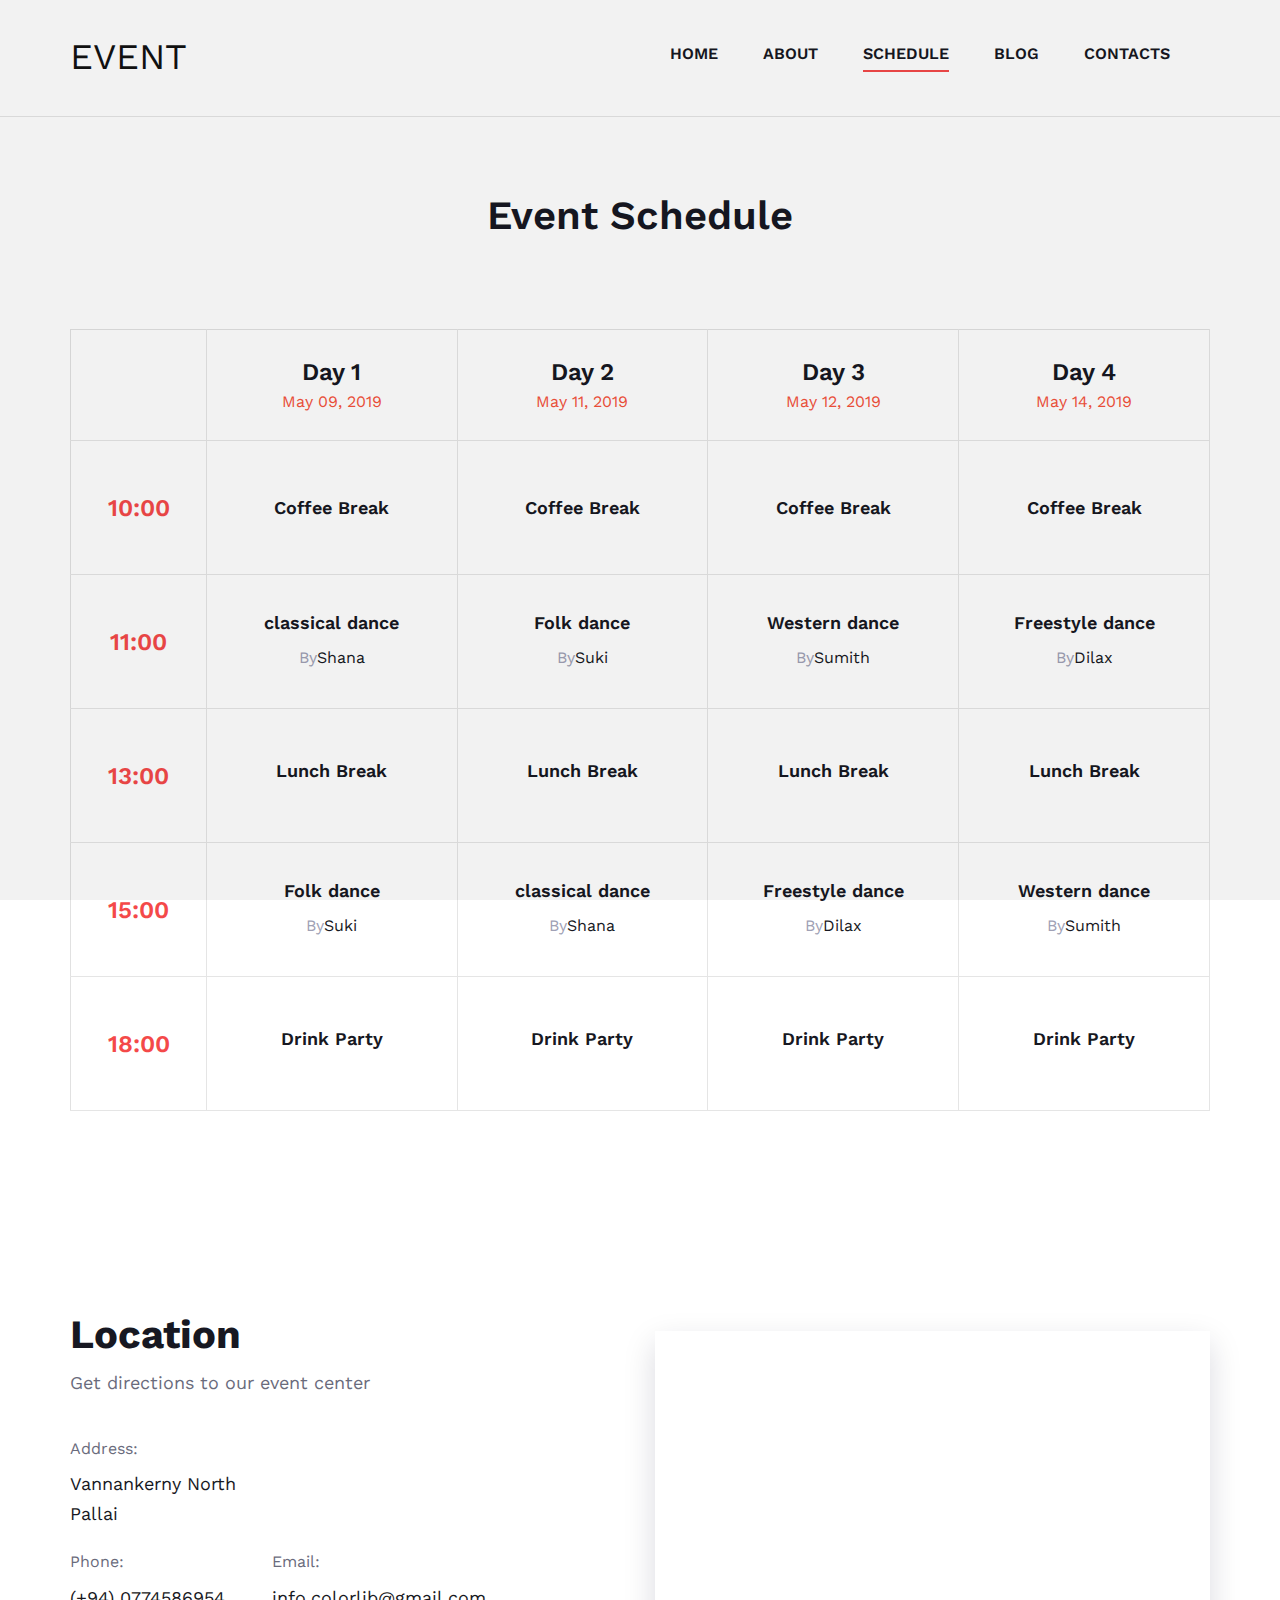
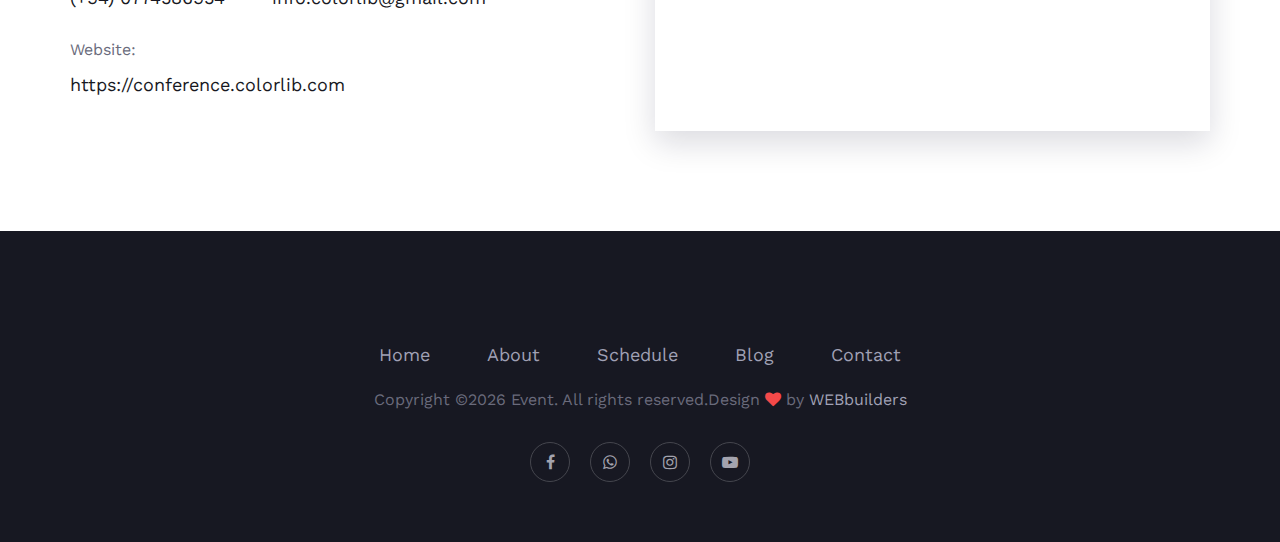
<file: schedule.html>
<!DOCTYPE html>
<html lang="zxx">

<head>
    <meta charset="UTF-8">
    <meta name="description" content="Manup Template">
    <meta name="keywords" content="Manup, unica, creative, html">
    <meta name="viewport" content="width=device-width, initial-scale=1.0">
    <meta http-equiv="X-UA-Compatible" content="ie=edge">
    <title>Schedule</title>

    <!-- Google Font -->
    <link href="https://fonts.googleapis.com/css?family=Work+Sans:400,500,600,700,800,900&display=swap"
        rel="stylesheet">
         <link href="https://fonts.googleapis.com/css?family=Poppins:400,500,600,700&display=swap" rel="stylesheet">
<link href="img/event.png" rel="icon">


    <!-- Css Styles -->
    <link rel="stylesheet" href="css/bootstrap.min.css" type="text/css">
    <link rel="stylesheet" href="css/font-awesome.min.css" type="text/css">
    <link rel="stylesheet" href="css/elegant-icons.css" type="text/css">
    <link rel="stylesheet" href="css/owl.carousel.min.css" type="text/css">
    <link rel="stylesheet" href="css/magnific-popup.css" type="text/css">
    <link rel="stylesheet" href="css/slicknav.min.css" type="text/css">
    <link rel="stylesheet" href="css/style.css" type="text/css">
</head>

<body>
    <!-- Page Preloder -->
    <div id="preloder">
        <div class="loader"></div>
    </div>

    <!-- Header Section Begin -->
    <header class="header-section header-normal">
        <div class="container">
        <div class="logo">
                <a href="./schedule.html">
                  <H2>EVENT</H2> 
                </a>
            </div>
            <div class="nav-menu">
                <nav class="mainmenu mobile-menu">
                    <ul>
                        <li><a href="./index.html">Home</a></li>
                        <li><a href="./about-us.html">About</a></li>
                     
                        <li class="active"><a href="./schedule.html">Schedule</a></li>
                        <li><a href="./blog.html">Blog</a></li>
                        <li><a href="./contact.html">Contacts</a></li>
                    </ul>
                </nav>
            
            </div>
            <div id="mobile-menu-wrap"></div>
        </div>
    </header>
    <!-- Header End -->

    <!-- Breadcrumb Section Begin -->
    <section class="breadcrumb-section">
        <div class="container">
            <div class="row">
                <div class="col-lg-12">
                    <div class="breadcrumb-text">
                        <h2>Event Schedule</h2>
                       
                    </div>
                </div>
            </div>
        </div>
    </section>
    <!-- Breadcrumb Section End -->

    <!-- Schedule Table Section Begin -->
    <section class="schedule-table-section spad">
        <div class="container">
            <div class="row">
                <div class="col-lg-12">
                    <div class="schedule-table-tab">
                        <div class="tab-content">
                            <div class="tab-pane active" id="tabs-1" role="tabpanel">
                                <div class="schedule-table-content">
                                    <table>
                                        <thead>
                                            <tr>
                                                <th></th>
                                                <th>
                                                    <strong>Day 1</strong>
                                                    <span>May 09, 2019</span>
                                                </th>
                                                <th>
                                                    <strong>Day 2</strong>
                                                    <span>May 11, 2019</span>
                                                </th>
                                                <th>
                                                    <strong>Day 3</strong>
                                                    <span>May 12, 2019</span>
                                                </th>
                                                <th>
                                                    <strong>Day 4</strong>
                                                    <span>May 14, 2019</span>
                                                </th>
                                            </tr>
                                        </thead>
                                        <tbody>
                                            <tr>
                                                <td class="event-time">10:00</td>
                                                <td class="break hover-bg">
                                                    <h5>Coffee Break</h5>
                                                </td>
                                                <td class="break hover-bg">
                                                    <h5>Coffee Break</h5>
                                                </td>
                                                <td class="break hover-bg">
                                                    <h5>Coffee Break</h5>
                                                </td>
                                                <td class="break hover-bg">
                                                    <h5>Coffee Break</h5>
                                                </td>
                                            </tr>
                                            <tr>
                                                <td class="event-time">11:00</td>
                                                <td class="hover-bg">
                                                    <h5>classical dance</h5>
                                                    <p><span>By</span>Shana</p>
                                                </td>
                                                <td class="hover-bg">
                                                    <h5>Folk dance</h5>
                                                    <p><span>By</span>Suki</p>
                                                </td>
                                                <td class="hover-bg">
                                                    <h5>Western dance</h5>
                                                    <p><span>By</span>Sumith</p>
                                                </td>
                                                <td class="hover-bg">
                                                    <h5>Freestyle dance</h5>
                                                    <p><span>By</span>Dilax</p>
                                                </td>
                                            </tr>

                                            <tr>
                                                <td class="event-time">13:00</td>
                                                <td class="hover-bg">
                                                    <h5>Lunch Break</h5>
                                                    
                                                </td>
                                                <td class="hover-bg">
                                                     <h5>Lunch Break</h5>
                                                    
                                                </td>
                                                <td class="hover-bg">
                                                     <h5>Lunch Break</h5>
                                                    
                                                </td>
                                                <td class="hover-bg">
                                                     <h5>Lunch Break</h5>
                                                   
                                                </td>
                                            </tr>

                                            <tr>
                                                <td class="event-time">15:00</td>
                                                <td class="hover-bg">
                                                    <h5>Folk dance</h5>
                                                    <p><span>By</span>Suki</p>
                                                </td>
                                                <td class="hover-bg">
                                                   <h5>classical dance</h5>
                                                    <p><span>By</span>Shana</p>
                                                </td>
                                                <td class="hover-bg">
                                                     <h5>Freestyle dance</h5>
                                                    <p><span>By</span>Dilax</p>
                                                </td>
                                                <td class="hover-bg">
                                                    <h5>Western dance</h5>
                                                    <p><span>By</span>Sumith</p>
                                                </td>
                                            </tr>
                                            
                                              <tr>
                                                <td class="event-time">18:00</td>
                                                <td class="hover-bg">
                                                    <h5>Drink Party</h5>
                                                    
                                                </td>
                                                <td class="hover-bg">
                                                     <h5>Drink Party</h5>
                                                    
                                                </td>
                                                <td class="hover-bg">
                                                     <h5>Drink Party</h5>
                                                    
                                                </td>
                                                <td class="hover-bg">
                                                     <h5>Drink Party</h5>
                                                   
                                                </td>
                                            </tr>

                                          
                                        </tbody>
                                    </table>
                                </div>
                            </div>
                            
                        </div>
                    </div>
                </div>
            </div>
        </div>
    </section>
    <!-- Schedule Table Section End -->

    

    <!-- Contact Section Begin -->
    <section class="contact-section spad">
        <div class="container">
            <div class="row">
                <div class="col-lg-6">
                    <div class="section-title">
                        <h2>Location</h2>
                        <p>Get directions to our event center</p>
                    </div>
                    <div class="cs-text">
                        <div class="ct-address">
                            <span>Address:</span>
                            <p>Vannankerny North <br/>Pallai</p>
                        </div>
                        <ul>
                            <li>
                                <span>Phone:</span>
                                (+94) 0774586954
                            </li>
                            <li>
                                <span>Email:</span>
                                info.colorlib@gmail.com
                            </li>
                        </ul>
                        <div class="ct-links">
                            <span>Website:</span>
                            <p>https://conference.colorlib.com</p>
                        </div>
                    </div>
                </div>
                <div class="col-lg-6">
                    <div class="cs-map">
                        <iframe
                            src="https://www.google.com/maps/embed?pb=!1m18!1m12!1m3!1d52901.38789495531!2d-118.19465514866786!3d34.03523211493029!2m3!1f0!2f0!3f0!3m2!1i1024!2i768!4f13.1!3m3!1m2!1s0x80c2cf71ad83ff9f%3A0x518b28657f4543b7!2sEast%20Los%20Angeles%2C%20CA%2C%20USA!5e0!3m2!1sen!2sbd!4v1579763856144!5m2!1sen!2sbd"
                            height="400" style="border:0;" allowfullscreen=""></iframe>
                    </div>
                </div>
            </div>
        </div>
    </section>
    <!-- Contact Section End -->

   <!-- Footer Section Begin -->
    <footer class="footer-section">
        <div class="container">
            
          
            <div class="row">
                <div class="col-lg-12">
                    <div class="footer-text">
                       
                         <ul>
                            <li><a href="index.html">Home</a></li>
                            <li><a href="about-us.html">About</a></li>
                            <li><a href="schedule.html">Schedule</a></li>
                            <li><a href="blog.html">Blog</a></li>
                            <li><a href="contact.html">Contact</a></li>
                        </ul>
                        <div class="copyright-text"><p><!-- Link back to Colorlib can't be removed. Template is licensed under CC BY 3.0. -->
  Copyright &copy;<script>document.write(new Date().getFullYear());</script>  Event. All rights reserved.Design <i class="fa fa-heart" aria-hidden="true"></i> by <a href="https://colorlib.com" target="_blank">WEBbuilders</a>
  <!-- Link back to Colorlib can't be removed. Template is licensed under CC BY 3.0. --></p></div>
                        <div class="ft-social">
                            <a href="#"><i class="fa fa-facebook"></i></a>
                            <a href="#"><i class="fa fa-whatsapp"></i></a>
                          
                            <a href="#"><i class="fa fa-instagram"></i></a>
                            <a href="#"><i class="fa fa-youtube-play"></i></a>
                        </div>
                    </div>
                </div>
            </div>
        </div>
    </footer>
    <!-- Footer Section End -->

    <!-- Js Plugins -->
    <script src="js/jquery-3.3.1.min.js"></script>
    <script src="js/bootstrap.min.js"></script>
    <script src="js/jquery.magnific-popup.min.js"></script>
    <script src="js/jquery.countdown.min.js"></script>
    <script src="js/jquery.slicknav.js"></script>
    <script src="js/owl.carousel.min.js"></script>
    <script src="js/main.js"></script>
</body>

</html>
</file>
<file: css/elegant-icons.css>
@font-face {
	font-family: 'ElegantIcons';
	src:url('../fonts/ElegantIcons.eot');
	src:url('../fonts/ElegantIcons.eot?#iefix') format('embedded-opentype'),
		url('../fonts/ElegantIcons.woff') format('woff'),
		url('../fonts/ElegantIcons.ttf') format('truetype'),
		url('../fonts/ElegantIcons.svg#ElegantIcons') format('svg');
	font-weight: normal;
	font-style: normal;
}

/* Use the following CSS code if you want to use data attributes for inserting your icons */
[data-icon]:before {
	font-family: 'ElegantIcons';
	content: attr(data-icon);
	speak: none;
	font-weight: normal;
	font-variant: normal;
	text-transform: none;
	line-height: 1;
	-webkit-font-smoothing: antialiased;
	-moz-osx-font-smoothing: grayscale;
}

/* Use the following CSS code if you want to have a class per icon */
/*
Instead of a list of all class selectors,
you can use the generic selector below, but it's slower:
[class*="your-class-prefix"] {
*/
.arrow_up, .arrow_down, .arrow_left, .arrow_right, .arrow_left-up, .arrow_right-up, .arrow_right-down, .arrow_left-down, .arrow-up-down, .arrow_up-down_alt, .arrow_left-right_alt, .arrow_left-right, .arrow_expand_alt2, .arrow_expand_alt, .arrow_condense, .arrow_expand, .arrow_move, .arrow_carrot-up, .arrow_carrot-down, .arrow_carrot-left, .arrow_carrot-right, .arrow_carrot-2up, .arrow_carrot-2down, .arrow_carrot-2left, .arrow_carrot-2right, .arrow_carrot-up_alt2, .arrow_carrot-down_alt2, .arrow_carrot-left_alt2, .arrow_carrot-right_alt2, .arrow_carrot-2up_alt2, .arrow_carrot-2down_alt2, .arrow_carrot-2left_alt2, .arrow_carrot-2right_alt2, .arrow_triangle-up, .arrow_triangle-down, .arrow_triangle-left, .arrow_triangle-right, .arrow_triangle-up_alt2, .arrow_triangle-down_alt2, .arrow_triangle-left_alt2, .arrow_triangle-right_alt2, .arrow_back, .icon_minus-06, .icon_plus, .icon_close, .icon_check, .icon_minus_alt2, .icon_plus_alt2, .icon_close_alt2, .icon_check_alt2, .icon_zoom-out_alt, .icon_zoom-in_alt, .icon_search, .icon_box-empty, .icon_box-selected, .icon_minus-box, .icon_plus-box, .icon_box-checked, .icon_circle-empty, .icon_circle-slelected, .icon_stop_alt2, .icon_stop, .icon_pause_alt2, .icon_pause, .icon_menu, .icon_menu-square_alt2, .icon_menu-circle_alt2, .icon_ul, .icon_ol, .icon_adjust-horiz, .icon_adjust-vert, .icon_document_alt, .icon_documents_alt, .icon_pencil, .icon_pencil-edit_alt, .icon_pencil-edit, .icon_folder-alt, .icon_folder-open_alt, .icon_folder-add_alt, .icon_info_alt, .icon_error-oct_alt, .icon_error-circle_alt, .icon_error-triangle_alt, .icon_question_alt2, .icon_question, .icon_comment_alt, .icon_chat_alt, .icon_vol-mute_alt, .icon_volume-low_alt, .icon_volume-high_alt, .icon_quotations, .icon_quotations_alt2, .icon_clock_alt, .icon_lock_alt, .icon_lock-open_alt, .icon_key_alt, .icon_cloud_alt, .icon_cloud-upload_alt, .icon_cloud-download_alt, .icon_image, .icon_images, .icon_lightbulb_alt, .icon_gift_alt, .icon_house_alt, .icon_genius, .icon_mobile, .icon_tablet, .icon_laptop, .icon_desktop, .icon_camera_alt, .icon_mail_alt, .icon_cone_alt, .icon_ribbon_alt, .icon_bag_alt, .icon_creditcard, .icon_cart_alt, .icon_paperclip, .icon_tag_alt, .icon_tags_alt, .icon_trash_alt, .icon_cursor_alt, .icon_mic_alt, .icon_compass_alt, .icon_pin_alt, .icon_pushpin_alt, .icon_map_alt, .icon_drawer_alt, .icon_toolbox_alt, .icon_book_alt, .icon_calendar, .icon_film, .icon_table, .icon_contacts_alt, .icon_headphones, .icon_lifesaver, .icon_piechart, .icon_refresh, .icon_link_alt, .icon_link, .icon_loading, .icon_blocked, .icon_archive_alt, .icon_heart_alt, .icon_star_alt, .icon_star-half_alt, .icon_star, .icon_star-half, .icon_tools, .icon_tool, .icon_cog, .icon_cogs, .arrow_up_alt, .arrow_down_alt, .arrow_left_alt, .arrow_right_alt, .arrow_left-up_alt, .arrow_right-up_alt, .arrow_right-down_alt, .arrow_left-down_alt, .arrow_condense_alt, .arrow_expand_alt3, .arrow_carrot_up_alt, .arrow_carrot-down_alt, .arrow_carrot-left_alt, .arrow_carrot-right_alt, .arrow_carrot-2up_alt, .arrow_carrot-2dwnn_alt, .arrow_carrot-2left_alt, .arrow_carrot-2right_alt, .arrow_triangle-up_alt, .arrow_triangle-down_alt, .arrow_triangle-left_alt, .arrow_triangle-right_alt, .icon_minus_alt, .icon_plus_alt, .icon_close_alt, .icon_check_alt, .icon_zoom-out, .icon_zoom-in, .icon_stop_alt, .icon_menu-square_alt, .icon_menu-circle_alt, .icon_document, .icon_documents, .icon_pencil_alt, .icon_folder, .icon_folder-open, .icon_folder-add, .icon_folder_upload, .icon_folder_download, .icon_info, .icon_error-circle, .icon_error-oct, .icon_error-triangle, .icon_question_alt, .icon_comment, .icon_chat, .icon_vol-mute, .icon_volume-low, .icon_volume-high, .icon_quotations_alt, .icon_clock, .icon_lock, .icon_lock-open, .icon_key, .icon_cloud, .icon_cloud-upload, .icon_cloud-download, .icon_lightbulb, .icon_gift, .icon_house, .icon_camera, .icon_mail, .icon_cone, .icon_ribbon, .icon_bag, .icon_cart, .icon_tag, .icon_tags, .icon_trash, .icon_cursor, .icon_mic, .icon_compass, .icon_pin, .icon_pushpin, .icon_map, .icon_drawer, .icon_toolbox, .icon_book, .icon_contacts, .icon_archive, .icon_heart, .icon_profile, .icon_group, .icon_grid-2x2, .icon_grid-3x3, .icon_music, .icon_pause_alt, .icon_phone, .icon_upload, .icon_download, .social_facebook, .social_twitter, .social_pinterest, .social_googleplus, .social_tumblr, .social_tumbleupon, .social_wordpress, .social_instagram, .social_dribbble, .social_vimeo, .social_linkedin, .social_rss, .social_deviantart, .social_share, .social_myspace, .social_skype, .social_youtube, .social_picassa, .social_googledrive, .social_flickr, .social_blogger, .social_spotify, .social_delicious, .social_facebook_circle, .social_twitter_circle, .social_pinterest_circle, .social_googleplus_circle, .social_tumblr_circle, .social_stumbleupon_circle, .social_wordpress_circle, .social_instagram_circle, .social_dribbble_circle, .social_vimeo_circle, .social_linkedin_circle, .social_rss_circle, .social_deviantart_circle, .social_share_circle, .social_myspace_circle, .social_skype_circle, .social_youtube_circle, .social_picassa_circle, .social_googledrive_alt2, .social_flickr_circle, .social_blogger_circle, .social_spotify_circle, .social_delicious_circle, .social_facebook_square, .social_twitter_square, .social_pinterest_square, .social_googleplus_square, .social_tumblr_square, .social_stumbleupon_square, .social_wordpress_square, .social_instagram_square, .social_dribbble_square, .social_vimeo_square, .social_linkedin_square, .social_rss_square, .social_deviantart_square, .social_share_square, .social_myspace_square, .social_skype_square, .social_youtube_square, .social_picassa_square, .social_googledrive_square, .social_flickr_square, .social_blogger_square, .social_spotify_square, .social_delicious_square, .icon_printer, .icon_calulator, .icon_building, .icon_floppy, .icon_drive, .icon_search-2, .icon_id, .icon_id-2, .icon_puzzle, .icon_like, .icon_dislike, .icon_mug, .icon_currency, .icon_wallet, .icon_pens, .icon_easel, .icon_flowchart, .icon_datareport, .icon_briefcase, .icon_shield, .icon_percent, .icon_globe, .icon_globe-2, .icon_target, .icon_hourglass, .icon_balance, .icon_rook, .icon_printer-alt, .icon_calculator_alt, .icon_building_alt, .icon_floppy_alt, .icon_drive_alt, .icon_search_alt, .icon_id_alt, .icon_id-2_alt, .icon_puzzle_alt, .icon_like_alt, .icon_dislike_alt, .icon_mug_alt, .icon_currency_alt, .icon_wallet_alt, .icon_pens_alt, .icon_easel_alt, .icon_flowchart_alt, .icon_datareport_alt, .icon_briefcase_alt, .icon_shield_alt, .icon_percent_alt, .icon_globe_alt, .icon_clipboard {
	font-family: 'ElegantIcons';
	speak: none;
	font-style: normal;
	font-weight: normal;
	font-variant: normal;
	text-transform: none;
	line-height: 1;
	-webkit-font-smoothing: antialiased;
}
.arrow_up:before {
	content: "\21";
}
.arrow_down:before {
	content: "\22";
}
.arrow_left:before {
	content: "\23";
}
.arrow_right:before {
	content: "\24";
}
.arrow_left-up:before {
	content: "\25";
}
.arrow_right-up:before {
	content: "\26";
}
.arrow_right-down:before {
	content: "\27";
}
.arrow_left-down:before {
	content: "\28";
}
.arrow-up-down:before {
	content: "\29";
}
.arrow_up-down_alt:before {
	content: "\2a";
}
.arrow_left-right_alt:before {
	content: "\2b";
}
.arrow_left-right:before {
	content: "\2c";
}
.arrow_expand_alt2:before {
	content: "\2d";
}
.arrow_expand_alt:before {
	content: "\2e";
}
.arrow_condense:before {
	content: "\2f";
}
.arrow_expand:before {
	content: "\30";
}
.arrow_move:before {
	content: "\31";
}
.arrow_carrot-up:before {
	content: "\32";
}
.arrow_carrot-down:before {
	content: "\33";
}
.arrow_carrot-left:before {
	content: "\34";
}
.arrow_carrot-right:before {
	content: "\35";
}
.arrow_carrot-2up:before {
	content: "\36";
}
.arrow_carrot-2down:before {
	content: "\37";
}
.arrow_carrot-2left:before {
	content: "\38";
}
.arrow_carrot-2right:before {
	content: "\39";
}
.arrow_carrot-up_alt2:before {
	content: "\3a";
}
.arrow_carrot-down_alt2:before {
	content: "\3b";
}
.arrow_carrot-left_alt2:before {
	content: "\3c";
}
.arrow_carrot-right_alt2:before {
	content: "\3d";
}
.arrow_carrot-2up_alt2:before {
	content: "\3e";
}
.arrow_carrot-2down_alt2:before {
	content: "\3f";
}
.arrow_carrot-2left_alt2:before {
	content: "\40";
}
.arrow_carrot-2right_alt2:before {
	content: "\41";
}
.arrow_triangle-up:before {
	content: "\42";
}
.arrow_triangle-down:before {
	content: "\43";
}
.arrow_triangle-left:before {
	content: "\44";
}
.arrow_triangle-right:before {
	content: "\45";
}
.arrow_triangle-up_alt2:before {
	content: "\46";
}
.arrow_triangle-down_alt2:before {
	content: "\47";
}
.arrow_triangle-left_alt2:before {
	content: "\48";
}
.arrow_triangle-right_alt2:before {
	content: "\49";
}
.arrow_back:before {
	content: "\4a";
}
.icon_minus-06:before {
	content: "\4b";
}
.icon_plus:before {
	content: "\4c";
}
.icon_close:before {
	content: "\4d";
}
.icon_check:before {
	content: "\4e";
}
.icon_minus_alt2:before {
	content: "\4f";
}
.icon_plus_alt2:before {
	content: "\50";
}
.icon_close_alt2:before {
	content: "\51";
}
.icon_check_alt2:before {
	content: "\52";
}
.icon_zoom-out_alt:before {
	content: "\53";
}
.icon_zoom-in_alt:before {
	content: "\54";
}
.icon_search:before {
	content: "\55";
}
.icon_box-empty:before {
	content: "\56";
}
.icon_box-selected:before {
	content: "\57";
}
.icon_minus-box:before {
	content: "\58";
}
.icon_plus-box:before {
	content: "\59";
}
.icon_box-checked:before {
	content: "\5a";
}
.icon_circle-empty:before {
	content: "\5b";
}
.icon_circle-slelected:before {
	content: "\5c";
}
.icon_stop_alt2:before {
	content: "\5d";
}
.icon_stop:before {
	content: "\5e";
}
.icon_pause_alt2:before {
	content: "\5f";
}
.icon_pause:before {
	content: "\60";
}
.icon_menu:before {
	content: "\61";
}
.icon_menu-square_alt2:before {
	content: "\62";
}
.icon_menu-circle_alt2:before {
	content: "\63";
}
.icon_ul:before {
	content: "\64";
}
.icon_ol:before {
	content: "\65";
}
.icon_adjust-horiz:before {
	content: "\66";
}
.icon_adjust-vert:before {
	content: "\67";
}
.icon_document_alt:before {
	content: "\68";
}
.icon_documents_alt:before {
	content: "\69";
}
.icon_pencil:before {
	content: "\6a";
}
.icon_pencil-edit_alt:before {
	content: "\6b";
}
.icon_pencil-edit:before {
	content: "\6c";
}
.icon_folder-alt:before {
	content: "\6d";
}
.icon_folder-open_alt:before {
	content: "\6e";
}
.icon_folder-add_alt:before {
	content: "\6f";
}
.icon_info_alt:before {
	content: "\70";
}
.icon_error-oct_alt:before {
	content: "\71";
}
.icon_error-circle_alt:before {
	content: "\72";
}
.icon_error-triangle_alt:before {
	content: "\73";
}
.icon_question_alt2:before {
	content: "\74";
}
.icon_question:before {
	content: "\75";
}
.icon_comment_alt:before {
	content: "\76";
}
.icon_chat_alt:before {
	content: "\77";
}
.icon_vol-mute_alt:before {
	content: "\78";
}
.icon_volume-low_alt:before {
	content: "\79";
}
.icon_volume-high_alt:before {
	content: "\7a";
}
.icon_quotations:before {
	content: "\7b";
}
.icon_quotations_alt2:before {
	content: "\7c";
}
.icon_clock_alt:before {
	content: "\7d";
}
.icon_lock_alt:before {
	content: "\7e";
}
.icon_lock-open_alt:before {
	content: "\e000";
}
.icon_key_alt:before {
	content: "\e001";
}
.icon_cloud_alt:before {
	content: "\e002";
}
.icon_cloud-upload_alt:before {
	content: "\e003";
}
.icon_cloud-download_alt:before {
	content: "\e004";
}
.icon_image:before {
	content: "\e005";
}
.icon_images:before {
	content: "\e006";
}
.icon_lightbulb_alt:before {
	content: "\e007";
}
.icon_gift_alt:before {
	content: "\e008";
}
.icon_house_alt:before {
	content: "\e009";
}
.icon_genius:before {
	content: "\e00a";
}
.icon_mobile:before {
	content: "\e00b";
}
.icon_tablet:before {
	content: "\e00c";
}
.icon_laptop:before {
	content: "\e00d";
}
.icon_desktop:before {
	content: "\e00e";
}
.icon_camera_alt:before {
	content: "\e00f";
}
.icon_mail_alt:before {
	content: "\e010";
}
.icon_cone_alt:before {
	content: "\e011";
}
.icon_ribbon_alt:before {
	content: "\e012";
}
.icon_bag_alt:before {
	content: "\e013";
}
.icon_creditcard:before {
	content: "\e014";
}
.icon_cart_alt:before {
	content: "\e015";
}
.icon_paperclip:before {
	content: "\e016";
}
.icon_tag_alt:before {
	content: "\e017";
}
.icon_tags_alt:before {
	content: "\e018";
}
.icon_trash_alt:before {
	content: "\e019";
}
.icon_cursor_alt:before {
	content: "\e01a";
}
.icon_mic_alt:before {
	content: "\e01b";
}
.icon_compass_alt:before {
	content: "\e01c";
}
.icon_pin_alt:before {
	content: "\e01d";
}
.icon_pushpin_alt:before {
	content: "\e01e";
}
.icon_map_alt:before {
	content: "\e01f";
}
.icon_drawer_alt:before {
	content: "\e020";
}
.icon_toolbox_alt:before {
	content: "\e021";
}
.icon_book_alt:before {
	content: "\e022";
}
.icon_calendar:before {
	content: "\e023";
}
.icon_film:before {
	content: "\e024";
}
.icon_table:before {
	content: "\e025";
}
.icon_contacts_alt:before {
	content: "\e026";
}
.icon_headphones:before {
	content: "\e027";
}
.icon_lifesaver:before {
	content: "\e028";
}
.icon_piechart:before {
	content: "\e029";
}
.icon_refresh:before {
	content: "\e02a";
}
.icon_link_alt:before {
	content: "\e02b";
}
.icon_link:before {
	content: "\e02c";
}
.icon_loading:before {
	content: "\e02d";
}
.icon_blocked:before {
	content: "\e02e";
}
.icon_archive_alt:before {
	content: "\e02f";
}
.icon_heart_alt:before {
	content: "\e030";
}
.icon_star_alt:before {
	content: "\e031";
}
.icon_star-half_alt:before {
	content: "\e032";
}
.icon_star:before {
	content: "\e033";
}
.icon_star-half:before {
	content: "\e034";
}
.icon_tools:before {
	content: "\e035";
}
.icon_tool:before {
	content: "\e036";
}
.icon_cog:before {
	content: "\e037";
}
.icon_cogs:before {
	content: "\e038";
}
.arrow_up_alt:before {
	content: "\e039";
}
.arrow_down_alt:before {
	content: "\e03a";
}
.arrow_left_alt:before {
	content: "\e03b";
}
.arrow_right_alt:before {
	content: "\e03c";
}
.arrow_left-up_alt:before {
	content: "\e03d";
}
.arrow_right-up_alt:before {
	content: "\e03e";
}
.arrow_right-down_alt:before {
	content: "\e03f";
}
.arrow_left-down_alt:before {
	content: "\e040";
}
.arrow_condense_alt:before {
	content: "\e041";
}
.arrow_expand_alt3:before {
	content: "\e042";
}
.arrow_carrot_up_alt:before {
	content: "\e043";
}
.arrow_carrot-down_alt:before {
	content: "\e044";
}
.arrow_carrot-left_alt:before {
	content: "\e045";
}
.arrow_carrot-right_alt:before {
	content: "\e046";
}
.arrow_carrot-2up_alt:before {
	content: "\e047";
}
.arrow_carrot-2dwnn_alt:before {
	content: "\e048";
}
.arrow_carrot-2left_alt:before {
	content: "\e049";
}
.arrow_carrot-2right_alt:before {
	content: "\e04a";
}
.arrow_triangle-up_alt:before {
	content: "\e04b";
}
.arrow_triangle-down_alt:before {
	content: "\e04c";
}
.arrow_triangle-left_alt:before {
	content: "\e04d";
}
.arrow_triangle-right_alt:before {
	content: "\e04e";
}
.icon_minus_alt:before {
	content: "\e04f";
}
.icon_plus_alt:before {
	content: "\e050";
}
.icon_close_alt:before {
	content: "\e051";
}
.icon_check_alt:before {
	content: "\e052";
}
.icon_zoom-out:before {
	content: "\e053";
}
.icon_zoom-in:before {
	content: "\e054";
}
.icon_stop_alt:before {
	content: "\e055";
}
.icon_menu-square_alt:before {
	content: "\e056";
}
.icon_menu-circle_alt:before {
	content: "\e057";
}
.icon_document:before {
	content: "\e058";
}
.icon_documents:before {
	content: "\e059";
}
.icon_pencil_alt:before {
	content: "\e05a";
}
.icon_folder:before {
	content: "\e05b";
}
.icon_folder-open:before {
	content: "\e05c";
}
.icon_folder-add:before {
	content: "\e05d";
}
.icon_folder_upload:before {
	content: "\e05e";
}
.icon_folder_download:before {
	content: "\e05f";
}
.icon_info:before {
	content: "\e060";
}
.icon_error-circle:before {
	content: "\e061";
}
.icon_error-oct:before {
	content: "\e062";
}
.icon_error-triangle:before {
	content: "\e063";
}
.icon_question_alt:before {
	content: "\e064";
}
.icon_comment:before {
	content: "\e065";
}
.icon_chat:before {
	content: "\e066";
}
.icon_vol-mute:before {
	content: "\e067";
}
.icon_volume-low:before {
	content: "\e068";
}
.icon_volume-high:before {
	content: "\e069";
}
.icon_quotations_alt:before {
	content: "\e06a";
}
.icon_clock:before {
	content: "\e06b";
}
.icon_lock:before {
	content: "\e06c";
}
.icon_lock-open:before {
	content: "\e06d";
}
.icon_key:before {
	content: "\e06e";
}
.icon_cloud:before {
	content: "\e06f";
}
.icon_cloud-upload:before {
	content: "\e070";
}
.icon_cloud-download:before {
	content: "\e071";
}
.icon_lightbulb:before {
	content: "\e072";
}
.icon_gift:before {
	content: "\e073";
}
.icon_house:before {
	content: "\e074";
}
.icon_camera:before {
	content: "\e075";
}
.icon_mail:before {
	content: "\e076";
}
.icon_cone:before {
	content: "\e077";
}
.icon_ribbon:before {
	content: "\e078";
}
.icon_bag:before {
	content: "\e079";
}
.icon_cart:before {
	content: "\e07a";
}
.icon_tag:before {
	content: "\e07b";
}
.icon_tags:before {
	content: "\e07c";
}
.icon_trash:before {
	content: "\e07d";
}
.icon_cursor:before {
	content: "\e07e";
}
.icon_mic:before {
	content: "\e07f";
}
.icon_compass:before {
	content: "\e080";
}
.icon_pin:before {
	content: "\e081";
}
.icon_pushpin:before {
	content: "\e082";
}
.icon_map:before {
	content: "\e083";
}
.icon_drawer:before {
	content: "\e084";
}
.icon_toolbox:before {
	content: "\e085";
}
.icon_book:before {
	content: "\e086";
}
.icon_contacts:before {
	content: "\e087";
}
.icon_archive:before {
	content: "\e088";
}
.icon_heart:before {
	content: "\e089";
}
.icon_profile:before {
	content: "\e08a";
}
.icon_group:before {
	content: "\e08b";
}
.icon_grid-2x2:before {
	content: "\e08c";
}
.icon_grid-3x3:before {
	content: "\e08d";
}
.icon_music:before {
	content: "\e08e";
}
.icon_pause_alt:before {
	content: "\e08f";
}
.icon_phone:before {
	content: "\e090";
}
.icon_upload:before {
	content: "\e091";
}
.icon_download:before {
	content: "\e092";
}
.social_facebook:before {
	content: "\e093";
}
.social_twitter:before {
	content: "\e094";
}
.social_pinterest:before {
	content: "\e095";
}
.social_googleplus:before {
	content: "\e096";
}
.social_tumblr:before {
	content: "\e097";
}
.social_tumbleupon:before {
	content: "\e098";
}
.social_wordpress:before {
	content: "\e099";
}
.social_instagram:before {
	content: "\e09a";
}
.social_dribbble:before {
	content: "\e09b";
}
.social_vimeo:before {
	content: "\e09c";
}
.social_linkedin:before {
	content: "\e09d";
}
.social_rss:before {
	content: "\e09e";
}
.social_deviantart:before {
	content: "\e09f";
}
.social_share:before {
	content: "\e0a0";
}
.social_myspace:before {
	content: "\e0a1";
}
.social_skype:before {
	content: "\e0a2";
}
.social_youtube:before {
	content: "\e0a3";
}
.social_picassa:before {
	content: "\e0a4";
}
.social_googledrive:before {
	content: "\e0a5";
}
.social_flickr:before {
	content: "\e0a6";
}
.social_blogger:before {
	content: "\e0a7";
}
.social_spotify:before {
	content: "\e0a8";
}
.social_delicious:before {
	content: "\e0a9";
}
.social_facebook_circle:before {
	content: "\e0aa";
}
.social_twitter_circle:before {
	content: "\e0ab";
}
.social_pinterest_circle:before {
	content: "\e0ac";
}
.social_googleplus_circle:before {
	content: "\e0ad";
}
.social_tumblr_circle:before {
	content: "\e0ae";
}
.social_stumbleupon_circle:before {
	content: "\e0af";
}
.social_wordpress_circle:before {
	content: "\e0b0";
}
.social_instagram_circle:before {
	content: "\e0b1";
}
.social_dribbble_circle:before {
	content: "\e0b2";
}
.social_vimeo_circle:before {
	content: "\e0b3";
}
.social_linkedin_circle:before {
	content: "\e0b4";
}
.social_rss_circle:before {
	content: "\e0b5";
}
.social_deviantart_circle:before {
	content: "\e0b6";
}
.social_share_circle:before {
	content: "\e0b7";
}
.social_myspace_circle:before {
	content: "\e0b8";
}
.social_skype_circle:before {
	content: "\e0b9";
}
.social_youtube_circle:before {
	content: "\e0ba";
}
.social_picassa_circle:before {
	content: "\e0bb";
}
.social_googledrive_alt2:before {
	content: "\e0bc";
}
.social_flickr_circle:before {
	content: "\e0bd";
}
.social_blogger_circle:before {
	content: "\e0be";
}
.social_spotify_circle:before {
	content: "\e0bf";
}
.social_delicious_circle:before {
	content: "\e0c0";
}
.social_facebook_square:before {
	content: "\e0c1";
}
.social_twitter_square:before {
	content: "\e0c2";
}
.social_pinterest_square:before {
	content: "\e0c3";
}
.social_googleplus_square:before {
	content: "\e0c4";
}
.social_tumblr_square:before {
	content: "\e0c5";
}
.social_stumbleupon_square:before {
	content: "\e0c6";
}
.social_wordpress_square:before {
	content: "\e0c7";
}
.social_instagram_square:before {
	content: "\e0c8";
}
.social_dribbble_square:before {
	content: "\e0c9";
}
.social_vimeo_square:before {
	content: "\e0ca";
}
.social_linkedin_square:before {
	content: "\e0cb";
}
.social_rss_square:before {
	content: "\e0cc";
}
.social_deviantart_square:before {
	content: "\e0cd";
}
.social_share_square:before {
	content: "\e0ce";
}
.social_myspace_square:before {
	content: "\e0cf";
}
.social_skype_square:before {
	content: "\e0d0";
}
.social_youtube_square:before {
	content: "\e0d1";
}
.social_picassa_square:before {
	content: "\e0d2";
}
.social_googledrive_square:before {
	content: "\e0d3";
}
.social_flickr_square:before {
	content: "\e0d4";
}
.social_blogger_square:before {
	content: "\e0d5";
}
.social_spotify_square:before {
	content: "\e0d6";
}
.social_delicious_square:before {
	content: "\e0d7";
}
.icon_printer:before {
	content: "\e103";
}
.icon_calulator:before {
	content: "\e0ee";
}
.icon_building:before {
	content: "\e0ef";
}
.icon_floppy:before {
	content: "\e0e8";
}
.icon_drive:before {
	content: "\e0ea";
}
.icon_search-2:before {
	content: "\e101";
}
.icon_id:before {
	content: "\e107";
}
.icon_id-2:before {
	content: "\e108";
}
.icon_puzzle:before {
	content: "\e102";
}
.icon_like:before {
	content: "\e106";
}
.icon_dislike:before {
	content: "\e0eb";
}
.icon_mug:before {
	content: "\e105";
}
.icon_currency:before {
	content: "\e0ed";
}
.icon_wallet:before {
	content: "\e100";
}
.icon_pens:before {
	content: "\e104";
}
.icon_easel:before {
	content: "\e0e9";
}
.icon_flowchart:before {
	content: "\e109";
}
.icon_datareport:before {
	content: "\e0ec";
}
.icon_briefcase:before {
	content: "\e0fe";
}
.icon_shield:before {
	content: "\e0f6";
}
.icon_percent:before {
	content: "\e0fb";
}
.icon_globe:before {
	content: "\e0e2";
}
.icon_globe-2:before {
	content: "\e0e3";
}
.icon_target:before {
	content: "\e0f5";
}
.icon_hourglass:before {
	content: "\e0e1";
}
.icon_balance:before {
	content: "\e0ff";
}
.icon_rook:before {
	content: "\e0f8";
}
.icon_printer-alt:before {
	content: "\e0fa";
}
.icon_calculator_alt:before {
	content: "\e0e7";
}
.icon_building_alt:before {
	content: "\e0fd";
}
.icon_floppy_alt:before {
	content: "\e0e4";
}
.icon_drive_alt:before {
	content: "\e0e5";
}
.icon_search_alt:before {
	content: "\e0f7";
}
.icon_id_alt:before {
	content: "\e0e0";
}
.icon_id-2_alt:before {
	content: "\e0fc";
}
.icon_puzzle_alt:before {
	content: "\e0f9";
}
.icon_like_alt:before {
	content: "\e0dd";
}
.icon_dislike_alt:before {
	content: "\e0f1";
}
.icon_mug_alt:before {
	content: "\e0dc";
}
.icon_currency_alt:before {
	content: "\e0f3";
}
.icon_wallet_alt:before {
	content: "\e0d8";
}
.icon_pens_alt:before {
	content: "\e0db";
}
.icon_easel_alt:before {
	content: "\e0f0";
}
.icon_flowchart_alt:before {
	content: "\e0df";
}
.icon_datareport_alt:before {
	content: "\e0f2";
}
.icon_briefcase_alt:before {
	content: "\e0f4";
}
.icon_shield_alt:before {
	content: "\e0d9";
}
.icon_percent_alt:before {
	content: "\e0da";
}
.icon_globe_alt:before {
	content: "\e0de";
}
.icon_clipboard:before {
	content: "\e0e6";
}


	.glyph {
		float: left;
		text-align: center;
		padding: .75em;
		margin: .4em 1.5em .75em 0;
		width: 6em;
text-shadow: none;
	}
        .glyph_big {
        font-size: 128px;
        color: #59c5dc;
        float: left;
        margin-right: 20px;
        }

        .glyph div { padding-bottom: 10px;}

	.glyph input {
		font-family: consolas, monospace;
		font-size: 12px;
		width: 100%;
		text-align: center;
		border: 0;
		box-shadow: 0 0 0 1px #ccc;
		padding: .2em;
                -moz-border-radius: 5px;
                -webkit-border-radius: 5px;
	}
	.centered {
		margin-left: auto;
		margin-right: auto;
	}
	.glyph .fs1 {
		font-size: 2em;
	}
</file>
<file: css/style.css>
/******************************************************************
  Template Name: Manup
  Description: Manup Event HTML Template
  Author: Colorlib
  Author URI: http://colorlib.com
  Version: 1.0
  Created: Colorlib
******************************************************************/

/*------------------------------------------------------------------
[Table of contents]

1.  Template default CSS
	1.1	Variables
	1.2	Mixins
	1.3	Flexbox
	1.4	Reset
2.  Helper Css
3.  Header Section
4.  Hero Section
5.  Home About Section
6.  Team Member Section
7.  Pricing Section
8.  Latest Blog Section
9.  Contact
10.  Footer Style

-------------------------------------------------------------------*/

/*----------------------------------------*/

/* Template default CSS
/*----------------------------------------*/

html,
body {
	height: 100%;
	font-family: "Work Sans", sans-serif;
	-webkit-font-smoothing: antialiased;
	font-smoothing: antialiased;
}

h1,
h2,
h3,
h4,
h5,
h6 {
	margin: 0;
	color: #111111;
	font-weight: 400;
	font-family: "Work Sans", sans-serif;
}

h1 {
	font-size: 70px;
}

h2 {
	font-size: 36px;
}

h3 {
	font-size: 30px;
}

h4 {
	font-size: 24px;
}

h5 {
	font-size: 18px;
}

h6 {
	font-size: 16px;
}

p {
	font-size: 16px;
	font-family: "Work Sans", sans-serif;
	color: #6a6b7c;
	font-weight: 400;
	line-height: 28px;
	margin: 0 0 15px 0;
}

img {
	max-width: 100%;
}

input:focus,
select:focus,
button:focus,
textarea:focus {
	outline: none;
}

a:hover,
a:focus {
	text-decoration: solid;
	outline: none;
	color: #fff;
}

ul,
ol {
	padding: 0;
	margin: 0;
}

/*---------------------
  Helper CSS
-----------------------*/

.section-title {
	text-align: center;
	margin-bottom: 52px;
}

.section-title h2 {
	font-size: 40px;
	font-weight: 700;
	color: #171822;
	margin-bottom: 10px;
}

.section-title p {
	font-size: 18px;
	color: #6a6b7c;
	margin-bottom: 0;
}

.set-bg {
	background-repeat: no-repeat;
	background-size: cover;
	background-position: top center;
}

.spad {
	padding-top: 100px;
	padding-bottom: 100px;
}

.spad-2 {
	padding-top: 50px;
	padding-bottom: 70px;
}

.text-white h1,
.text-white h2,
.text-white h3,
.text-white h4,
.text-white h5,
.text-white h6,
.text-white p,
.text-white span,
.text-white li,
.text-white a {
	color: #fff;
}

.bg-gradient,
.bd-text .bd-tag-share .s-share a:hover,
.bh-text .play-btn,
.schedule-table-tab .nav-tabs .nav-item .nav-link.active,
.newslatter-inner .ni-form button,
.latest-item .li-tag,
.price-item .price-btn:hover,
.price-item .pi-price,
.price-item .tr-tag,
.schedule-tab .nav-tabs .nav-item .nav-link.active,
.site-btn {
	background-image: -o-linear-gradient(330deg, #ee8425 0%, #f9488b 100%), -o-linear-gradient(330deg, #ee8425 0%, #f9488b 100%);
	background-image: linear-gradient(120deg, #ee8425 0%, #f9488b 100%), linear-gradient(120deg, #ee8425 0%, #f9488b 100%);
}

/* buttons */

.primary-btn {
	display: inline-block;
	font-size: 16px;
	font-weight: 600;
	padding: 12px 40px;
	color: #ffffff;
	text-align: center;
	border-radius: 50px;
	background-image: -webkit-gradient(linear, left top, right top, from(#ee8425), to(#f9488b)), -webkit-gradient(linear, left top, right top, from(#ee8425), to(#f9488b));
	background-image: -o-linear-gradient(left, #ee8425 0%, #f9488b 100%), -o-linear-gradient(left, #ee8425 0%, #f9488b 100%);
	background-image: linear-gradient(to right, #ee8425 0%, #f9488b 100%), linear-gradient(to right, #ee8425 0%, #f9488b 100%);
}

.site-btn {
	font-size: 16px;
	color: #ffffff;
	font-weight: 600;
	border: none;
	padding: 10px 40px 12px;
	border-radius: 50px;
}

/* Preloder */

#preloder {
	position: fixed;
	width: 100%;
	height: 100%;
	top: 0;
	left: 0;
	z-index: 999999;
	background: #000;
}

.loader {
	width: 40px;
	height: 40px;
	position: absolute;
	top: 50%;
	left: 50%;
	margin-top: -13px;
	margin-left: -13px;
	border-radius: 60px;
	animation: loader 0.8s linear infinite;
	-webkit-animation: loader 0.8s linear infinite;
}

@keyframes loader {
	0% {
		-webkit-transform: rotate(0deg);
		transform: rotate(0deg);
		border: 4px solid #f44336;
		border-left-color: transparent;
	}
	50% {
		-webkit-transform: rotate(180deg);
		transform: rotate(180deg);
		border: 4px solid #673ab7;
		border-left-color: transparent;
	}
	100% {
		-webkit-transform: rotate(360deg);
		transform: rotate(360deg);
		border: 4px solid #f44336;
		border-left-color: transparent;
	}
}

@-webkit-keyframes loader {
	0% {
		-webkit-transform: rotate(0deg);
		border: 4px solid #f44336;
		border-left-color: transparent;
	}
	50% {
		-webkit-transform: rotate(180deg);
		border: 4px solid #673ab7;
		border-left-color: transparent;
	}
	100% {
		-webkit-transform: rotate(360deg);
		border: 4px solid #f44336;
		border-left-color: transparent;
	}
}

/*---------------------
  Header
-----------------------*/

.header-section {
	display: -webkit-box;
	display: -ms-flexbox;
	display: flex;
}

.h2{
	font-family: 'Trebuchet MS', 'Lucida Sans Unicode', 'Lucida Grande', 'Lucida Sans', Arial, sans-serif;
}

.header-section.header-normal {
	border-bottom: 1px solid #e5e5e5;
}

.logo {
	float: left;
	padding-top: 36px;
	padding-bottom: 37px;
	
}

.logo a {
	display: inline-block;
	font-family: 'Times New Roman', Times, serif;
}

.nav-menu {
	float: right;
}

.nav-menu .mainmenu {
	display: inline-block;
}

.nav-menu .mainmenu ul li {
	display: inline-block;
	list-style: none;
	margin-right: 40px;
	position: relative;
}

.nav-menu .mainmenu ul li .dropdown {
	position: absolute;
	width: 180px;
	background: #ffffff;
	z-index: 99;
	left: 0;
	top: 130px;
	opacity: 0;
	visibility: hidden;
	-webkit-box-shadow: 4px 13px 30px rgba(0, 0, 0, 0.15);
	box-shadow: 4px 13px 30px rgba(0, 0, 0, 0.15);
	-webkit-transition: all 0.3s;
	-o-transition: all 0.3s;
	transition: all 0.3s;
}

.nav-menu .mainmenu ul li .dropdown li {
	display: block;
	margin-right: 0;
}

.nav-menu .mainmenu ul li .dropdown li a {
	padding: 8px 10px;
	display: block;
	-webkit-transition: all 0.3s;
	-o-transition: all 0.3s;
	transition: all 0.3s;
	text-transform: capitalize;
}

.nav-menu .mainmenu ul li .dropdown li a:hover {
	color: #f44949;
}

.nav-menu .mainmenu ul li .dropdown li a:after {
	display: none;
}

.nav-menu .mainmenu ul li.active a:after {
	opacity: 1;
}

.nav-menu .mainmenu ul li:hover>a:after {
	opacity: 1;
}

.nav-menu .mainmenu ul li:hover .dropdown {
	opacity: 1;
	visibility: visible;
	top: 100px;
}

.nav-menu .mainmenu ul li a {
	font-size: 16px;
	color: #171822;
	text-transform: uppercase;
	font-weight: 600;
	padding: 42px 0;
	position: relative;
	display: inline-block;
	text-align: center;
}

.nav-menu .mainmenu ul li a:after {
	position: absolute;
	left: 0;
	bottom: 36px;
	height: 2px;
	width: 100%;
	background: #F44949;
	content: "";
	opacity: 0;
	-webkit-transition: all 0.3s;
	-o-transition: all 0.3s;
	transition: all 0.3s;
}

.nav-menu .primary-btn.top-btn {
	margin: 27px 0;
}

.slicknav_menu {
	display: none;
}

/*---------------------
  Hero
-----------------------*/

.hero-section {
	padding-top: 55px;
}

.hero-section .hero-text {
	padding-top: 184px;
}

.hero-section .hero-text span {
	font-size: 16px;
	color: #f44949;
	text-transform: uppercase;
	letter-spacing: 2px;
}

.hero-section .hero-text h2 {
	font-size: 60px;
	color: #ffffff;
	line-height: 72px;
	font-weight: 600;
	margin-top: 24px;
	margin-bottom: 35px;
}

/*---------------------
  Conter
-----------------------*/

.counter-section {
	padding: 40px 0;
}

.hero-text{
	padding-bottom: 250px;
}

.counter-section .counter-text span {
	font-size: 16px;
	color: #ffffff;
}

.counter-section .counter-text h3 {
	color: #ffffff;
	font-weight: 700;
	line-height: 38px;
	margin-top: 10px;
}

.counter-section .cd-timer {
	text-align: right;
}

.counter-section .cd-timer .cd-item {
	display: inline-block;
	text-align: center;
	margin-left: 35px;
	height: 120px;
	width: 120px;
	padding-top: 32px;
	position: relative;
}

.counter-section .cd-timer .cd-item:after {
	position: absolute;
	left: 0;
	top: 0;
	width: 100%;
	height: 100%;
	border: 2px solid #ffffff;
	content: "";
	opacity: 0.1;
	border-radius: 4px;
}

.counter-section .cd-timer .cd-item:first-child {
	margin-left: 0;
}

.counter-section .cd-timer .cd-item span {
	font-size: 60px;
	color: #ffffff;
	font-weight: 600;
	line-height: 30px;
}

.counter-section .cd-timer .cd-item p {
	font-size: 18px;
	color: #ffffff;
	margin-bottom: 0;
	line-height: 30px;
}

/*---------------------
  Home About Section
-----------------------*/

.home-about-section {
	padding-bottom: 90px;
}

.ha-pic {
	-webkit-box-shadow: 0px 0px 30px rgba(11, 12, 48, 0.15);
	box-shadow: 0px 0px 30px rgba(11, 12, 48, 0.15);
	margin-right: 30px;
}

.ha-pic img {
	min-width: 100%;
	border-radius: 2px;
}

.ha-text {
	padding-top: 74px;
}

.ha-text h2 {
	color: #171822;
	font-size: 40px;
	font-weight: 700;
	margin-bottom: 32px;
}

.ha-text p {
	margin-bottom: 21px;
}

.ha-text ul {
	margin-bottom: 27px;
}

.ha-text ul li {
	list-style: none;
	font-size: 16px;
	line-height: 30px;
	color: #6a6b7c;
}

.ha-text ul li span {
	color: #f44949;
}

.ha-text .ha-btn {
	font-size: 16px;
	color: #171822;
	font-weight: 600;
	position: relative;
}

.ha-text .ha-btn:before {
	position: absolute;
	left: 0;
	bottom: -6px;
	height: 2px;
	width: 100%;
	background: #f44949;
	content: "";
}

/*---------------------
  Member Item
-----------------------*/

.team-member-section {
	overflow: hidden;
}

.member-item {
	width: 20%;
	float: left;
	height: 420px;
	position: relative;
	overflow: hidden;
}

.member-item:hover .mi-social {
	top: 0;
}

.member-item:hover .mi-text {
	left: 20px;
}

.member-item .mi-social {
	text-align: center;
	position: relative;
	top: -60px;
	-webkit-transition: all 0.3s ease-out;
	-o-transition: all 0.3s ease-out;
	transition: all 0.3s ease-out;
}

.member-item .mi-social .mi-social-inner {
	display: inline-block;
	padding: 10px 23px 8px;
	border-radius: 0 0 4px 4px;
}

.member-item .mi-social .mi-social-inner a {
	display: inline-block;
	font-size: 18px;
	color: #ffffff;
	margin-right: 10px;
}

.member-item .mi-social .mi-social-inner a:last-child {
	margin-right: 0;
}

.member-item .mi-text {
	background: #ffffff;
	padding: 16px 0 18px 25px;
	position: absolute;
	left: -500px;
	bottom: 20px;
	width: calc(100% - 40px);
	-webkit-transition: all 0.5s ease-out;
	-o-transition: all 0.5s ease-out;
	transition: all 0.5s ease-out;
}

.member-item .mi-text h5 {
	font-size: 20px;
	color: #171822;
	font-weight: 600;
	margin-bottom: 5px;
}

.member-item .mi-text span {
	font-size: 16px;
	color: #f44949;
	display: block;
}

/*---------------------
  Schedule Section
-----------------------*/

.schedule-section {
	padding-bottom: 60px;
}

.schedule-tab .nav-tabs {
	border: none;
	border-radius: 2px;
	margin-bottom: 60px;
	-webkit-box-shadow: 3px 10px 30px rgba(74, 74, 77, 0.15);
	box-shadow: 3px 10px 30px rgba(74, 74, 77, 0.15);
}

.schedule-tab .nav-tabs .nav-item {
	border-right: 1px solid #e7e7e8;
	width: 20%;
	text-align: center;
}

.schedule-tab .nav-tabs .nav-item:last-child {
	border-right: none;
}

.schedule-tab .nav-tabs .nav-item .nav-link {
	padding: 14px 0 13px 0;
	border: none;
	border-top-left-radius: 0;
	border-top-right-radius: 0;
}

.schedule-tab .nav-tabs .nav-item .nav-link.active {
	border-radius: 2px;
	border-color: #e7e7e8;
}

.schedule-tab .nav-tabs .nav-item .nav-link.active h5 {
	color: #ffffff;
}

.schedule-tab .nav-tabs .nav-item .nav-link.active p {
	color: #ffffff;
}

.schedule-tab .nav-tabs .nav-item .nav-link h5 {
	color: #171822;
	font-weight: 600;
}

.schedule-tab .nav-tabs .nav-item .nav-link p {
	margin-bottom: 0;
}

.schedule-tab .st-content {
	border: 1px solid #ebebeb;
	border-radius: 2px;
	margin-bottom: 40px;
	-webkit-transition: all 0.3s;
	-o-transition: all 0.3s;
	transition: all 0.3s;
}

.schedule-tab .st-content:hover {
	-webkit-box-shadow: 3px 12px 30px rgba(23, 24, 34, 0.05);
	box-shadow: 3px 12px 30px rgba(23, 24, 34, 0.05);
	border: 1px solid transparent;
}

.schedule-tab .st-content .sc-pic {
	text-align: center;
	padding: 30px 0;
}

.schedule-tab .st-content .sc-pic img {
	height: 120px;
	width: 120px;
	border-radius: 50%;
}

.schedule-tab .st-content .sc-text {
	padding: 58px 0;
}

.schedule-tab .st-content .sc-text h4 {
	color: #171822;
	font-weight: 600;
	margin-bottom: 10px;
}

.schedule-tab .st-content .sc-text ul li {
	list-style: none;
	display: inline-block;
	font-size: 16px;
	color: #6a6b7c;
	margin-right: 25px;
	position: relative;
}

.schedule-tab .st-content .sc-text ul li:last-child:after {
	display: none;
}

.schedule-tab .st-content .sc-text ul li:after {
	position: absolute;
	right: -18px;
	top: 0;
	content: "/";
}

.schedule-tab .st-content .sc-text ul li i {
	color: #f44949;
	font-size: 14px;
}

.schedule-tab .st-content .sc-widget {
	padding: 58px 0;
}

.schedule-tab .st-content .sc-widget li {
	list-style: none;
	font-size: 16px;
	color: #6a6b7c;
	line-height: 32px;
	position: relative;
	padding-left: 22px;
}

.schedule-tab .st-content .sc-widget li i {
	color: #f44949;
	position: absolute;
	left: 0;
	top: 7px;
}

/*---------------------
  Pricing Section
-----------------------*/

.pricing-section {
	padding-top: 90px;
	padding-bottom: 80px;
}

.pricing-section .section-title {
	margin-bottom: 88px;
}

.pricing-section .section-title h2 {
	color: #ffffff;
}

.pricing-section .section-title p {
	color: #a0a1b5;
}

.price-item {
	background: #ffffff;
	text-align: center;
	padding-top: 34px;
	padding-bottom: 18px;
	position: relative;
	border-radius: 2px;
	margin-bottom: 40px;
}

.price-item.top-rated {
	margin-top: -36px;
}

.price-item .tr-tag {
	width: 28px;
	height: 50px;
	line-height: 38px;
	-webkit-clip-path: polygon(100% 0%, 100% 100%, 50% 65%, 0% 100%, 0% 0%);
	clip-path: polygon(100% 0%, 100% 100%, 50% 65%, 0% 100%, 0% 0%);
	position: absolute;
	right: 26px;
	top: 0;
}

.price-item .tr-tag i {
	color: #ffffff;
}

.price-item h4 {
	color: #171822;
	font-weight: 700;
	text-transform: uppercase;
	margin-bottom: 26px;
}

.price-item .pi-price {
	padding-top: 16px;
	padding-bottom: 14px;
	margin-bottom: 38px;
}

.price-item .pi-price h2 {
	font-size: 60px;
	color: #ffffff;
	font-family: "Poppins", sans-serif;
	font-weight: 600;
	display: inline-block;
	position: relative;
	padding-left: 20px;
}

.price-item .pi-price h2 span {
	font-size: 30px;
	position: absolute;
	left: 0px;
	top: 9px;
}

.price-item ul li {
	list-style: none;
	font-size: 16px;
	color: #6a6b7c;
	line-height: 38px;
}

.price-item .price-btn {
	font-size: 16px;
	color: #171822;
	font-weight: 600;
	display: inline-block;
	background: #ffffff;
	padding: 10px 85px;
	border-radius: 50px;
	-webkit-box-shadow: 0px 6px 20px rgba(0, 0, 0, 0.15);
	box-shadow: 0px 6px 20px rgba(0, 0, 0, 0.15);
	position: relative;
	bottom: -39px;
	-webkit-transition: all 0.3s;
	-o-transition: all 0.3s;
	transition: all 0.3s;
}

.price-item .price-btn:hover {
	color: #ffffff;
}

.price-item .price-btn:hover span {
	color: #ffffff;
}

.price-item .price-btn span {
	color: #f44949;
	position: relative;
	top: 3px;
	-webkit-transition: all 0.3s;
	-o-transition: all 0.3s;
	transition: all 0.3s;
}

/*---------------------
  Latest Blog
-----------------------*/

.latest-blog {
	background: #f4f6f8;
	padding-bottom: 160px;
}

.latest-item {
	height: 255px;
	position: relative;
	margin-bottom: 40px;
	margin-left: 15px;
	border-radius: 2px;
	-webkit-box-shadow: 0px 0px 30px rgba(79, 84, 139, 0.15);
	box-shadow: 0px 0px 30px rgba(79, 84, 139, 0.15);
}

.latest-item.large-item {
	height: 550px;
	margin-right: 15px;
	margin-left: 0;
}

.latest-item.large-item .li-tag {
	left: 40px;
	top: 40px;
}

.latest-item.large-item .li-text {
	padding: 0 40px;
	bottom: 35px;
}

.latest-item.large-item .li-text h4 {
	margin-bottom: 17px;
}

.latest-item.large-item .li-text h4 a {
	color: #ffffff;
	font-weight: 600;
	line-height: 36px;
}

.latest-item.large-item .li-text span {
	font-size: 16px;
	color: #ffffff;
}

.latest-item.large-item .li-text span i {
	color: #f44949;
}

.latest-item .li-tag {
	font-size: 14px;
	color: #ffffff;
	display: inline-block;
	padding: 5px 18px;
	border-radius: 2px;
	position: absolute;
	left: 30px;
	top: 30px;
}

.latest-item .li-text {
	position: absolute;
	left: 0;
	bottom: 26px;
	width: 100%;
	padding: 0 30px;
}

.latest-item .li-text h5 {
	margin-bottom: 5px;
}

.latest-item .li-text h5 a {
	display: block;
	color: #ffffff;
	font-weight: 600;
	line-height: 30px;
}

.latest-item .li-text span {
	font-size: 14px;
	color: #ffffff;
}

.latest-item .li-text span i {
	color: #f44949;
}

/*---------------------
  Newslatter Section
-----------------------*/

.newslatter-section.about-newslatter .newslatter-inner {
	margin-top: 0;
}

.newslatter-inner {
	padding: 60px 70px 48px;
	overflow: hidden;
	border-radius: 2px;
	margin-top: -100px;
}

.newslatter-inner .ni-text {
	float: left;
}

.newslatter-inner .ni-text h3 {
	color: #ffffff;
	font-weight: 700;
	margin-bottom: 8px;
}

.newslatter-inner .ni-text p {
	color: #ffffff;
	margin-bottom: 0;
}

.newslatter-inner .ni-form {
	width: 400px;
	position: relative;
	float: right;
	margin-top: 12px;
}

.newslatter-inner .ni-form input {
	width: 100%;
	height: 50px;
	font-size: 16px;
	color: #a0a1b5;
	padding-left: 20px;
	background: #ffffff;
	border-radius: 50px;
	border: none;
	padding-right: 140px;
}

.newslatter-inner .ni-form input::-webkit-input-placeholder {
	color: #a0a1b5;
}

.newslatter-inner .ni-form input::-moz-placeholder {
	color: #a0a1b5;
}

.newslatter-inner .ni-form input:-ms-input-placeholder {
	color: #a0a1b5;
}

.newslatter-inner .ni-form input::-ms-input-placeholder {
	color: #a0a1b5;
}

.newslatter-inner .ni-form input::placeholder {
	color: #a0a1b5;
}

.newslatter-inner .ni-form button {
	width: 128px;
	height: 40px;
	text-align: center;
	border: none;
	color: #ffffff;
	font-size: 16px;
	font-weight: 600;
	border-radius: 50px;
	position: absolute;
	right: 5px;
	top: 5px;
}

/*---------------------
  Home Contact 
-----------------------*/

.contact-section .section-title {
	text-align: left;
	margin-bottom: 40px;
}

.cs-text .ct-address span {
	font-size: 16px;
	color: #6a6b7c;
}

.cs-text .ct-address p {
	font-size: 18px;
	color: #171822;
	line-height: 30px;
	margin-top: 8px;
}

.cs-text ul {
	margin-bottom: 22px;
}

.cs-text ul li {
	font-size: 18px;
	color: #171822;
	line-height: 36px;
	list-style-type: none;
	display: inline-block;
	margin-right: 42px;
}

.cs-text ul li:last-child {
	margin-right: 0;
}

.cs-text ul li span {
	font-size: 16px;
	color: #6a6b7c;
	display: block;
}

.cs-text .ct-links span {
	font-size: 16px;
	color: #6a6b7c;
}

.cs-text .ct-links p {
	font-size: 18px;
	color: #171822;
	line-height: 30px;
	margin-top: 8px;
}

.cs-map {
	height: 400px;
	-webkit-box-shadow: 0px 12px 30px rgba(11, 12, 48, 0.15);
	box-shadow: 0px 12px 30px rgba(11, 12, 48, 0.15);
}

.cs-map iframe {
	width: 100%;
}

/*---------------------
  Footer
-----------------------*/

.footer-section {
	background: #171822;
	padding-top: 50px;
	padding-bottom: 60px;
}

.partner-logo {
	padding-bottom: 50px;
	border-bottom: 1px solid #2f3039;
}

.partner-logo .pl-table {
	display: inline-block;
	display: table;
}

.partner-logo .pl-table .pl-tablecell {
	display: table-cell;
	vertical-align: middle;
	height: 41px;
}

.footer-text {
	text-align: center;
	padding-top: 60px;
}

.footer-text .ft-logo {
	margin-bottom: 20px;
}

.footer-text .ft-logo a {
	display: inline-block;
}

.footer-text ul {
	margin-bottom: 18px;
}

.footer-text ul li {
	list-style: none;
	display: inline-block;
	margin-right: 52px;
}

.footer-text ul li:last-child {
	margin-right: 0;
}

.footer-text ul li a {
	font-size: 18px;
	color: #a0a1b5;
	display: inline-block;
	-webkit-transition: all 0.3s;
	-o-transition: all 0.3s;
	transition: all 0.3s;
}

.footer-text ul li a:hover {
	color: #f44949;
}

.footer-text .copyright-text {
	font-size: 14px;
	color: #a0a1b5;
	margin-bottom: 28px;
}

.footer-text .copyright-text i {
	color: #f44949;
}

.footer-text .copyright-text a {
	color: #a0a1b5;
}

.footer-text .copyright-text a:hover {
	color: #f44949;
}

.footer-text .ft-social a {
	display: inline-block;
	width: 40px;
	height: 40px;
	text-align: center;
	line-height: 40px;
	font-size: 16px;
	color: #a3a3ae;
	border: 1px solid #45464e;
	border-radius: 50%;
	margin-right: 15px;
}

.footer-text .ft-social a:last-child {
	margin-right: 0;
}

/* ----------------------------------- Other Pages Styles ------------------------------- */

/*---------------------
  Breadcrumb
-----------------------*/

.breadcrumb-section {
	padding: 75px 0 75px;
}

.breadcrumb-text {
	text-align: center;
}

.breadcrumb-text h2 {
	font-size: 40px;
	color: #171822;
	font-weight: 600;
	margin-bottom: 14px;
}

.breadcrumb-text .bt-option a {
	font-size: 18px;
	color: #6a6b7c;
	display: inline-block;
	margin-right: 25px;
	position: relative;
}

.breadcrumb-text .bt-option a:after {
	position: absolute;
	right: -17px;
	top: 2px;
	content: "";
	font-family: "FontAwesome";
}

.breadcrumb-text .bt-option span {
	display: inline-block;
	color: #a0a1b5;
}

/*---------------------
  About Section
-----------------------*/

.about-section {
	padding-top: 0;
	padding-bottom: 90px;
}

.about-section .section-title {
	text-align: left;
}

.about-section .section-title h2 {
	margin-bottom: 20px;
}

.about-section .section-title p {
	font-size: 16px;
}

.about-section .section-title p.f-para {
	margin-bottom: 20px;
}

.about-pic {
	-webkit-box-shadow: 0px 0px 30px rgba(11, 12, 48, 0.15);
	box-shadow: 0px 0px 30px rgba(11, 12, 48, 0.15);
}

.about-pic img {
	min-width: 100%;
}

.about-text {
	padding-top: 20px;
}

.about-text h3 {
	color: #171822;
	font-weight: 600;
	margin-bottom: 25px;
}

.about-text p {
	margin-bottom: 20px;
}

.about-text ul li {
	font-size: 16px;
	color: #6a6b7c;
	line-height: 30px;
	list-style: none;
}

.about-text ul li span {
	color: #f44949;
}

/*---------------------
  Story Section
-----------------------*/

.story-section {
	padding-bottom: 30px;
}

.story-section .section-title {
	text-align: left;
}

.story-section .section-title h2 {
	margin-bottom: 0;
}

.story-left {
	padding-right: 40px;
}

.story-right {
	padding-left: 40px;
}

.story-item {
	margin-bottom: 28px;
}

.story-item h2 {
	color: #f44949;
	font-weight: 600;
	float: left;
	margin-right: 30px;
	line-height: 42px;
}

.story-item .si-text {
	overflow: hidden;
}

.story-item .si-text h4 {
	color: #171822;
	font-weight: 600;
	line-height: 36px;
	margin-bottom: 14px;
}

/*---------------------
  Testimonial Section
-----------------------*/

.testimonial-section {
	padding-bottom: 40px;
	overflow: hidden;
}

.testimonial-section .section-title {
	margin-bottom: 26px;
}

.testimonial-slider .col-lg-6 {
	max-width: 100%;
}

.testimonial-slider.owl-carousel .owl-stage-outer {
	padding-bottom: 60px;
	padding-top: 30px;
}

.testimonial-slider.owl-carousel .owl-nav button {
	height: 50px;
	width: 50px;
	text-align: center;
	line-height: 50px;
	font-size: 30px;
	color: #171822;
	background: #f4f6f8;
	border-radius: 50%;
	position: absolute;
	left: -66px;
	top: 50%;
	-webkit-transform: translateY(-40px);
	-ms-transform: translateY(-40px);
	transform: translateY(-40px);
	-webkit-transition: all 0.3s;
	-o-transition: all 0.3s;
	transition: all 0.3s;
}

.testimonial-slider.owl-carousel .owl-nav button:hover {
	background: -webkit-gradient(linear, left top, right top, from(#ee8425), to(#f9488b));
	background: -o-linear-gradient(left, #ee8425, #f9488b);
	background: linear-gradient(to right, #ee8425, #f9488b);
	color: #ffffff;
}

.testimonial-slider.owl-carousel .owl-nav button.owl-next {
	left: auto;
	right: -66px;
}

.testimonial-item {
	background: #ffffff;
	-webkit-box-shadow: 0px 6px 20px rgba(11, 12, 48, 0.15);
	box-shadow: 0px 6px 20px rgba(11, 12, 48, 0.15);
	border-radius: 4px;
	position: relative;
	padding: 40px 40px 15px 40px;
}

.testimonial-item .quote-pic {
	position: absolute;
	right: 50px;
	top: 50px;
}

.testimonial-item .ti-author {
	overflow: hidden;
	margin-bottom: 22px;
}

.testimonial-item .ti-author .ta-pic {
	float: left;
	margin-right: 20px;
}

.testimonial-item .ti-author .ta-pic img {
	height: 76px;
	width: 76px;
	border-radius: 50%;
}

.testimonial-item .ti-author .ta-text {
	overflow: hidden;
	padding-top: 12px;
}

.testimonial-item .ti-author .ta-text h5 {
	font-size: 20px;
	color: #171822;
	font-weight: 600;
	margin-bottom: 5px;
}

.testimonial-item .ti-author .ta-text span {
	display: block;
	color: #f44949;
}

.testimonial-item p {
	font-size: 20px;
	color: #171822;
	line-height: 32px;
	font-weight: 500;
}

/*---------------------
  Speaker Section
-----------------------*/

.speaker-section {
	padding-top: 0;
}

.speaker-item {
	margin-bottom: 50px;
}

.speaker-item .si-pic img {
	min-width: 100%;
	border-radius: 2px;
}

.speaker-item .si-text .si-title {
	margin-bottom: 28px;
}

.speaker-item .si-text .si-title h4 {
	color: #171822;
	font-weight: 600;
	margin-bottom: 13px;
}

.speaker-item .si-text .si-title span {
	color: #f44949;
	font-size: 16px;
	display: block;
}

.speaker-item .si-text .si-social {
	margin-bottom: 24px;
}

.speaker-item .si-text .si-social a {
	display: inline-block;
	font-size: 16px;
	color: #171822;
	height: 40px;
	width: 40px;
	text-align: center;
	line-height: 40px;
	background: #ebebeb;
	border-radius: 50%;
	margin-right: 5px;
}

.speaker-item .si-text .si-social a:hover {
	background: -o-linear-gradient(330deg, #ee8425, #f9488b);
	background: linear-gradient(120deg, #ee8425, #f9488b);
	color: #ffffff;
}

.speaker-item .si-text p {
	color: #707070;
	line-height: 26px;
}

.load-more {
	text-align: center;
	padding-top: 10px;
}

.load-more .primary-btn {
	padding: 12px 45px;
}

/*------------------------
  Schedule Table Section
-------------------------*/

.schedule-table-section {
	padding-top: 0;
}

.schedule-table-tab .nav-tabs {
	border: none;
	border-radius: 4px;
	margin-bottom: 50px;
	-webkit-box-shadow: 3px 10px 30px rgba(74, 74, 77, 0.15);
	box-shadow: 3px 10px 30px rgba(74, 74, 77, 0.15);
}

.schedule-table-tab .nav-tabs .nav-item {
	border-right: 1px solid #e7e7e8;
	width: 20%;
	text-align: center;
}

.schedule-table-tab .nav-tabs .nav-item:last-child {
	border-right: none;
}

.schedule-table-tab .nav-tabs .nav-item .nav-link {
	padding: 22px 0;
	border: none;
	border-top-left-radius: 0;
	border-top-right-radius: 0;
	text-align: center;
	font-size: 20px;
	font-weight: 600;
	color: #171822;
}

.schedule-table-tab .nav-tabs .nav-item .nav-link.active {
	border-color: #e7e7e8;
	color: #ffffff;
}

.schedule-table-tab .schedule-table-content table {
	width: 100%;
	text-align: center;
	border: 1px solid #e1e1e1;
}

.schedule-table-tab .schedule-table-content table thead {
	border-bottom: 1px solid #e5e5e5;
}

.schedule-table-tab .schedule-table-content table thead tr th {
	border-right: 1px solid #e5e5e5;
	padding: 24px 0 26px;
}

.schedule-table-tab .schedule-table-content table thead tr th strong {
	font-size: 24px;
	color: #171822;
	font-weight: 600;
	margin-bottom: 8px;
}

.schedule-table-tab .schedule-table-content table thead tr th span {
	color: #f5523b;
	font-size: 16px;
	display: block;
	font-weight: 400;
}

.schedule-table-tab .schedule-table-content table tbody tr {
	border-bottom: 1px solid #e5e5e5;
}

.schedule-table-tab .schedule-table-content table tbody tr td {
	border-right: 1px solid #e5e5e5;
	width: 260px;
	height: 134px;
	padding: 37px 0 36px;
}

.schedule-table-tab .schedule-table-content table tbody tr td h5 {
	color: #171822;
	font-weight: 600;
	margin-bottom: 10px;
}

.schedule-table-tab .schedule-table-content table tbody tr td p {
	color: #171822;
	margin-bottom: 0;
}

.schedule-table-tab .schedule-table-content table tbody tr td p span {
	color: #a0a1b5;
}

.schedule-table-tab .schedule-table-content table tbody tr td.event-time {
	width: 140px;
	color: #f44949;
	font-size: 24px;
	font-weight: 600;
}

.schedule-table-tab .schedule-table-content table tbody tr td.break h5 {
	margin-bottom: 0;
}

.schedule-table-tab .schedule-table-content table tbody tr td.hover-bg:hover {
	background: -o-linear-gradient(330deg, #ee8425, #f9488b);
	background: linear-gradient(120deg, #ee8425, #f9488b);
}

.schedule-table-tab .schedule-table-content table tbody tr td.hover-bg:hover h5 {
	color: #ffffff;
}

.schedule-table-tab .schedule-table-content table tbody tr td.hover-bg:hover p {
	color: #ffffff;
}

.schedule-table-tab .schedule-table-content table tbody tr td.hover-bg:hover p span {
	color: #ffffff;
}

/*---------------------
  Blog
-----------------------*/

.blog-section {
	padding-top: 0;
}

.blog-item {
	height: 277px;
	position: relative;
	border-radius: 10px;
	margin-bottom: 30px;
	-webkit-box-shadow: 0px 0px 30px rgba(11, 12, 48, 0.15);
	box-shadow: 0px 0px 30px rgba(11, 12, 48, 0.15);
}

.blog-item .bi-tag {
	font-size: 12px;
	font-weight: 600;
	color: #0d0d0d;
	display: inline-block;
	padding: 3px 20px 5px;
	border-radius: 2px;
	position: absolute;
	left: 20px;
	top: 20px;
}

.blog-item.large-item {
	height: 575px;
}

.blog-item.large-item .bi-tag {
	left: 30px;
	top: 30px;
}

.blog-item.large-item .bi-text {
	padding: 0 30px;
	bottom: 28px;
	align-items: center;	

}

.blog-item .bi-text {
	position: absolute;
	left: 0;
	bottom: 18px;
	align-items: center;	

	padding: 0 20px;
}

.blog-item .bi-text h5 {
	margin-bottom: 10px;
}

.blog-item .bi-text h5 a {
	color: #1d1c1c;
	line-height: 24px;
	font-weight: 600;
	display: block;
}

.blog-item .bi-text h3 {
	margin-bottom: 15px;
}

.blog-item .bi-text h3 a {
	font-size: 28px;
	color: #131313;
	font-weight: 600;
	line-height: 36px;
	display: block;
}

.blog-item .bi-text span {
	font-size: 25px;
	color: #131313;
	display: block;
	background-color: white;
	
	
}
.tt{
width: 50%;
}


.blog-item .bi-text span i {
	color: #f44949;
}

.load-more.blog-more {
	padding-top: 20px;
}

/*---------------------
  Blog Hero Section
-----------------------*/

.blog-hero-section {
	padding: 200px 0;
}

.bh-text {
	text-align: center;
}

.bh-text .play-btn {
	height: 70px;
	width: 70px;
	border-radius: 50%;
	display: inline-block;
	text-align: center;
	line-height: 79px;
}

.bh-text .play-btn i {
	color: #ffffff;
	font-size: 28px;
	margin-left: 6px;
}

.bh-text h2 {
	color: #ffffff;
	font-size: 60px;
	font-weight: 700;
	margin-top: 34px;
	margin-bottom: 14px;
}

.bh-text ul li {
	font-size: 14px;
	color: #ffffff;
	text-transform: uppercase;
	letter-spacing: 2px;
	list-style: none;
	display: inline-block;
	margin-right: 45px;
	position: relative;
}

.bh-text ul li:after {
	position: absolute;
	right: -22px;
	top: 4px;
	height: 14px;
	width: 1px;
	background: #6e6e6e;
	content: "";
}

.bh-text ul li:last-child {
	margin-right: 0;
}

.bh-text ul li:last-child:after {
	display: none;
}

.bh-text ul li span {
	font-size: 16px;
	text-transform: capitalize;
}

.bh-text ul li span strong {
	font-weight: 600;
}

/*---------------------
  Blog Details Section
-----------------------*/

.blog-details-section {
	padding-top: 70px;
}

.bd-text .bd-title {
	margin-bottom: 28px;
}

.bd-text .bd-quote {
	position: relative;
	padding-left: 32px;
	margin-bottom: 36px;
}

.bd-text .bd-quote:before {
	position: absolute;
	left: 0;
	top: 0;
	width: 4px;
	height: 100%;
	background: #f44949;
	content: "";
}

.bd-text .bd-quote p {
	font-size: 18px;
	color: #171822;
	font-weight: 500;
	line-height: 30px;
}

.bd-text .bd-quote span {
	font-size: 14px;
	color: #f44949;
	text-transform: uppercase;
	letter-spacing: 2px;
	font-weight: 600;
}

.bd-text .bd-quote img {
	position: absolute;
	right: 0;
	bottom: 0;
}

.bd-text .bd-more-text {
	margin-bottom: 32px;
}

.bd-text .bd-more-text.second-text {
	margin-bottom: 56px;
}

.bd-text .bd-more-text h4 {
	color: #171822;
	font-weight: 600;
	margin-bottom: 22px;
}

.bd-text .bd-more-pic {
	margin-bottom: 36px;
}

.bd-text .bd-more-pic img {
	min-width: 100%;
	border-radius: 2px;
}

.bd-text .bd-tag-share {
	overflow: hidden;
	border-top: 1px solid #e5e5e5;
	padding-top: 20px;
}

.bd-text .bd-tag-share .tag {
	float: left;
	margin-top: 7px;
}

.bd-text .bd-tag-share .tag a {
	display: inline-block;
	font-size: 14px;
	background: #ebebeb;
	color: #6a6b7c;
	padding: 2px 17px 4px;
	-webkit-transition: all 0.3s;
	-o-transition: all 0.3s;
	transition: all 0.3s;
	border-radius: 2px;
	margin-right: 6px;
	margin-bottom: 5px;
}

.bd-text .bd-tag-share .tag a:hover {
	background: #f44949;
	color: #ffffff;
}

.bd-text .bd-tag-share .s-share {
	float: right;
}

.bd-text .bd-tag-share .s-share span {
	display: inline-block;
	color: #171822;
	font-size: 16px;
	margin-right: 12px;
}

.bd-text .bd-tag-share .s-share a {
	display: inline-block;
	font-size: 16px;
	color: #171822;
	width: 40px;
	height: 40px;
	text-align: center;
	line-height: 40px;
	background: #ebebeb;
	margin-left: 11px;
	border-radius: 50%;
}

.bd-text .bd-tag-share .s-share a:hover {
	color: #ffffff;
}

/*---------------------
  Comment Section
-----------------------*/

.comment-section h3 {
	color: #171822;
	font-weight: 600;
}

.comment-form input {
	width: 100%;
	height: 46px;
	background: #f4f6f8;
	padding-left: 20px;
	padding-right: 5px;
	border: none;
	margin-bottom: 30px;
	border-radius: 2px;
	border: 1px solid transparent;
	-webkit-transition: all 0.3s;
	-o-transition: all 0.3s;
	transition: all 0.3s;
}

.comment-form input::-webkit-input-placeholder {
	color: #a0a1b5;
}

.comment-form input::-moz-placeholder {
	color: #a0a1b5;
}

.comment-form input:-ms-input-placeholder {
	color: #a0a1b5;
}

.comment-form input::-ms-input-placeholder {
	color: #a0a1b5;
}

.comment-form input::placeholder {
	color: #a0a1b5;
}

.comment-form input:focus {
	border: 1px solid #f44949;
	color: #171822;
}

.comment-form textarea {
	width: 100%;
	height: 120px;
	background: #f4f6f8;
	padding-left: 20px;
	border: none;
	padding-top: 12px;
	padding-right: 5px;
	margin-bottom: 32px;
	border-radius: 2px;
	border: 1px solid transparent;
	-webkit-transition: all 0.3s;
	-o-transition: all 0.3s;
	transition: all 0.3s;
	resize: none;
}

.comment-form textarea::-webkit-input-placeholder {
	color: #a0a1b5;
}

.comment-form textarea::-moz-placeholder {
	color: #a0a1b5;
}

.comment-form textarea:-ms-input-placeholder {
	color: #a0a1b5;
}

.comment-form textarea::-ms-input-placeholder {
	color: #a0a1b5;
}

.comment-form textarea::placeholder {
	color: #a0a1b5;
}

.comment-form textarea:focus {
	border: 1px solid #f44949;
	color: #171822;
}

/*---------------------
  Related Post Section
-----------------------*/

.related-post-section {
	background: #f4f6f8;
	padding-bottom: 70px;
	padding-top: 90px;
}

.related-post-section .blog-item {
	height: 350px;
}

.related-post-section .blog-item .bi-tag {
	left: 30px;
	top: 30px;
}

.related-post-section .blog-item .bi-text {
	padding: 0 30px;
	bottom: 28px;
}

.related-post-section .blog-item .bi-text h5 {
	margin-bottom: 10px;
}

.related-post-section .blog-item .bi-text h5 a {
	font-size: 20px;
	line-height: 30px;
}

/*---------------------
  Contact Top Content
-----------------------*/

.contact-content-section {
	overflow: hidden;
}

.cc-text {
	height: 580px;
	margin-left: -15px;
	margin-right: -15px;
	padding-top: 94px;
}

.cc-text .section-title {
	text-align: left;
	margin-bottom: 42px;
}

.cc-text .section-title h2 {
	color: #ffffff;
}

.cc-text .section-title p {
	color: #ffffff;
}

.cc-text .cs-text .ct-address span {
	color: #ffffff;
}

.cc-text .cs-text .ct-address p {
	color: #ffffff;
}

.cc-text .cs-text ul li {
	color: #ffffff;
}

.cc-text .cs-text ul li span {
	color: #ffffff;
}

.cc-text .cs-text .ct-links span {
	color: #ffffff;
}

.cc-text .cs-text .ct-links p {
	color: #ffffff;
}

.cc-map {
	height: 580px;
	margin-left: -15px;
	margin-right: -15px;
	position: relative;
}

.cc-map iframe {
	width: 100%;
}

.cc-map .map-hover {
	position: absolute;
	left: 50%;
	top: 260px;
	-webkit-transform: translateX(-132px);
	-ms-transform: translateX(-132px);
	transform: translateX(-132px);
}

.cc-map .map-hover i {
	font-size: 30px;
	color: #f44949;
	position: absolute;
	left: 50%;
	top: -55px;
	-webkit-transform: translateX(-9px);
	-ms-transform: translateX(-9px);
	transform: translateX(-9px);
}

.cc-map .map-hover .map-hover-inner {
	width: 264px;
	text-align: center;
	background: #ffffff;
	padding: 27px 0 11px;
	-webkit-box-shadow: 0px 0px 30px rgba(74, 101, 106, 0.2);
	box-shadow: 0px 0px 30px rgba(74, 101, 106, 0.2);
}

.cc-map .map-hover .map-hover-inner:after {
	position: absolute;
	left: 50%;
	top: -6px;
	width: 30px;
	height: 30px;
	background: #ffffff;
	content: "";
	-webkit-transform: translateX(-15px) rotate(45deg);
	-ms-transform: translateX(-15px) rotate(45deg);
	transform: translateX(-15px) rotate(45deg);
}

.cc-map .map-hover .map-hover-inner h5 {
	color: #171822;
	font-weight: 600;
	margin-bottom: 7px;
}

.cc-map .map-hover .map-hover-inner p {
	color: #171822;
}

/*---------------------
  Contact Form
-----------------------*/

.comment-form.contact-form input {
	margin-bottom: 25px;
}

.comment-form.contact-form textarea {
	height: 150px;
	margin-bottom: 42px;
}

/*-------------------------------- Respinsive Media Styles --------------------------------*/

@media only screen and (min-width: 1200px) {
	.container {
		max-width: 1170px;
	}
}

/* Medium Device: 1200px */

@media only screen and (min-width: 992px) and (max-width: 1199px) {
	.nav-menu .mainmenu ul li {
		margin-right: 25px;
	}
	.hero-section .hero-text {
		padding-top: 110px;
	}
	.counter-section .cd-timer .cd-item {
		margin-left: 25px;
	}
	.ha-text {
		padding-top: 0;
	}
	.member-item {
		width: 25%;
		height: 310px;
	}
	.testimonial-slider.owl-carousel .owl-nav button {
		left: -10px;
	}
	.testimonial-slider.owl-carousel .owl-nav button.owl-next {
		right: -10px;
	}
	.newslatter-inner .ni-form {
		width: 350px;
	}
	.cc-text {
		padding-top: 65px;
	}
}

@media only screen and (max-width: 991px) {
	.schedule-tab .st-content .sc-pic {
		text-align: left;
		padding: 30px 0 0;
	}
	.schedule-tab .st-content 
		padding: 30px 0 0;
	}
	.schedule-tab .st-content .sc-widget {
		padding: 30px 0;
	}
	.schedule-tab .st-content {
		padding-left: 30px;
	}
	.price-item.top-rated {
		margin-top: 0;
	}
	.latest-item.large-item {
		height: 550px;
		margin-right: 0;
		margin-left: 0;
	}
	.latest-item {
		margin-left: 0;
	}
	.cs-map {
		margin-top: 20px;
	}
	.about-text {
		margin-top: 30px;
	}
	.story-right {
		padding-left: 0;
	}
	.newslatter-inner .ni-text {
		float: none;
	}
	.newslatter-inner .ni-form {
		float: none;
		margin-top: 30px;
	}
	.testimonial-slider.owl-carousel .owl-nav button {
		left: -10px;
	}
	.testimonial-slider.owl-carousel .owl-nav button.owl-next {
		right: -10px;
	}
	.counter-section .counter-text {
		margin-bottom: 30px;
	}
	.counter-section .cd-timer {
		text-align: left;
	}
	.speaker-item .si-text .si-title {
		padding-top: 30px;
	}
	.bd-text .bd-more-pic img {
		margin-bottom: 10px;
	}
	.cc-text {
		padding-left: 40px;
	}
	.ha-pic {
		margin-right: 0;
	}
	.hero-section .hero-text {
		margin-bottom: 20px;
	}
}

/* Tablet Device: 768px */

@media only screen and (min-width: 768px) and (max-width: 991px) {
	.nav-menu .primary-btn.top-btn {
		display: none;
	}
	.nav-menu .mainmenu ul li {
		margin-right: 20px;
	}
	.bh-text h2 {
		font-size: 45px;
	}
	.nav-menu .mainmenu ul li:last-child {
		margin-right: 0;
	}
	.hero-section .hero-text {
		margin-bottom: 20px;
	}
	.member-item {
		width: 33.33%;
	}
}

/* Large Mobile: 480px */

@media only screen and (max-width: 767px) {
	.counter-section .cd-timer .cd-item {
		margin-bottom: 10px;
	}
	.member-item {
		width: 50%;
	}
	.newslatter-inner {
		padding: 60px 50px 48px;
	}
	.newslatter-inner .ni-form {
		width: 350px;
	}
	.footer-text ul li {
		margin-right: 15px;
	}
	.schedule-table-tab .schedule-table-content {
		overflow-x: auto;
	}
	.schedule-table-tab .nav-tabs .nav-item {
		width: 33.33%;
	}
	.bd-text .bd-tag-share .tag {
		float: none;
		margin-top: 0;
		margin-bottom: 25px;
	}
	.bd-text .bd-tag-share .s-share {
		float: none;
	}
	.slicknav_menu {
		display: block;
		background: transparent;
		padding: 0;
	}
	.nav-menu .mainmenu {
		display: none;
	}
	.nav-menu .primary-btn.top-btn {
		display: none;
	}
	.slicknav_btn {
		margin: 34px 0;
		border-radius: 0;
	}
	.slicknav_nav {
		background: #222;
	}
	.slicknav_nav .slicknav_row,
	.slicknav_nav a {
		margin: 0;
		padding: 10px 20px;
		-webkit-transition: all 0.3s;
		-o-transition: all 0.3s;
		transition: all 0.3s;
	}
	.slicknav_nav ul {
		margin: 0;
	}
	.slicknav_nav a:hover {
		border-radius: 0;
		background: #f44949;
		color: #ffffff;
	}
	.slicknav_nav .slicknav_row:hover {
		border-radius: 0;
		background: #f44949;
		color: #ffffff;
	}
	.member-item .mi-text {
		left: -1000px;
	}
	.bh-text h2,
	.hero-section .hero-text h2 {
		font-size: 40px;
		line-height: normal;
	}
	.counter-section .cd-timer .cd-item {
		margin-right: 10px;
		margin-left: 0;
	}
	.counter-section .cd-timer .cd-item:last-child {
		margin-right: 0;
	}
	.testimonial-slider.owl-carousel {
		text-align: center;
	}
	.testimonial-slider.owl-carousel .owl-nav button {
		margin-top: 10px;
		position: relative;
	}
}

/* Small Mobile: 320px */

@media only screen and (max-width: 479px) {
	.bh-text h2,
	.hero-section .hero-text h2 {
		font-size: 36px;
		line-height: normal;
	}
	.newslatter-inner {
		padding: 60px 20px 48px;
	}
	.counter-section .cd-timer .cd-item {
		margin-right: 10px;
		margin-left: 0;
	}
	.schedule-tab .nav-tabs .nav-item {
		width: 33.33%;
	}
	.member-item {
		width: 100%;
	}
	.newslatter-inner .ni-form {
		width: 100%;
	}
	.newslatter-inner .ni-form button {
		width: 95px;
	}
	.newslatter-inner .ni-form input {
		padding-right: 100px;
	}
	.footer-text ul li {
		margin-bottom: 10px;
	}
	.schedule-table-tab .nav-tabs .nav-item {
		width: 50%;
	}
	.cc-text {
		padding-left: 30px;
		padding-top: 35px;
	}
	.story-item h2 {
		float: none;
		margin-bottom: 10px;
	}
	.bd-text .bd-tag-share .s-share a {
		font-size: 14px;
		height: 35px;
		width: 35px;
		line-height: 35px;
		margin-left: 5px;
	}
}
</file>
